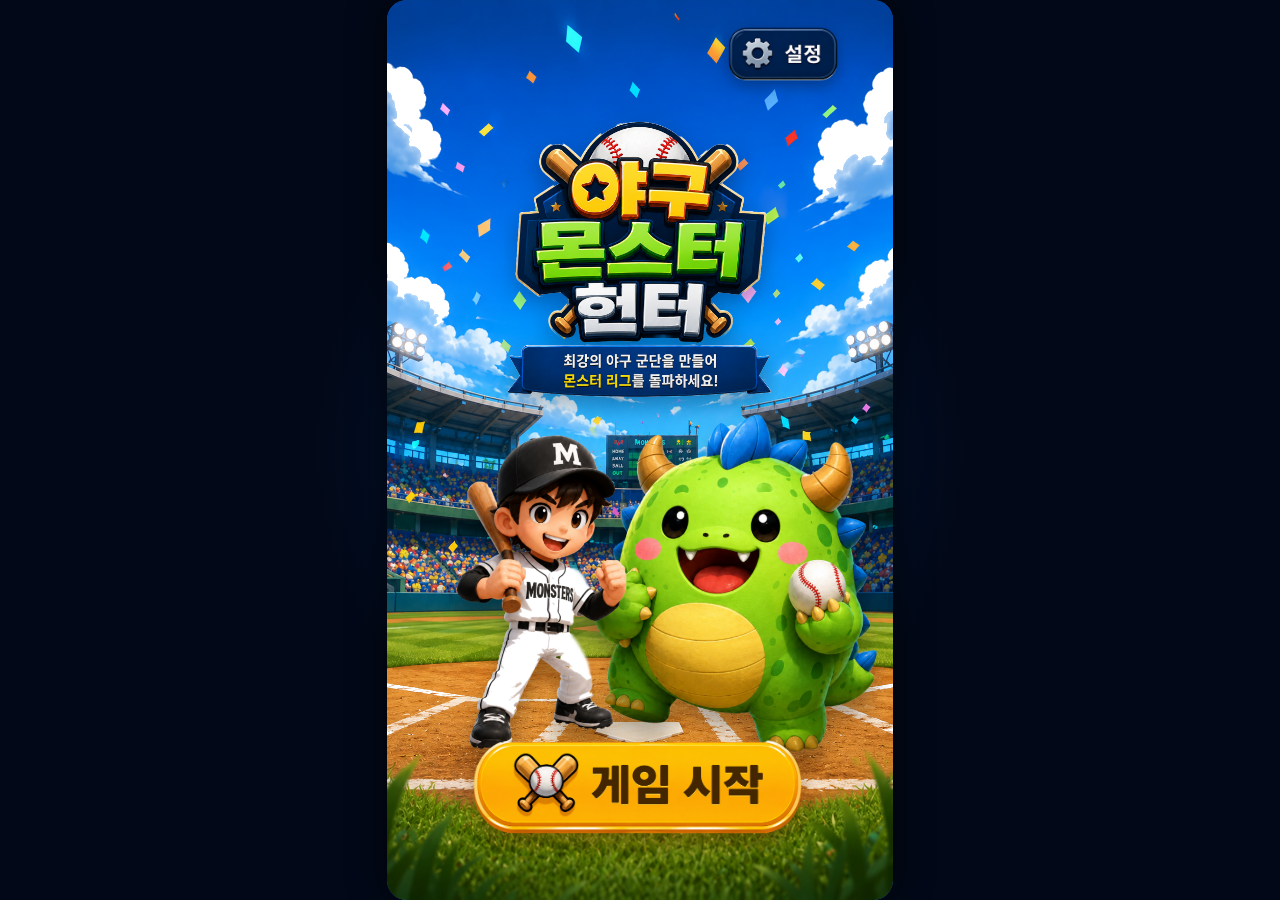
<file: index.html>
<!DOCTYPE html>
<html lang="ko">
<head>
  <meta charset="UTF-8" />
  <meta name="viewport" content="width=device-width, initial-scale=1.0, maximum-scale=1.0, user-scalable=no" />
  <meta name="theme-color" content="#03132b" />
  <meta name="color-scheme" content="only light" />
  <meta name="supported-color-schemes" content="light" />
  <link rel="manifest" href="manifest.json" />
  <link rel="apple-touch-icon" href="icons/icon-192.png" />
  <title>야구 몬스터 헌터</title>
  <link rel="stylesheet" href="style.css" />
</head>
<body>
  <main class="game-shell" aria-label="야구 몬스터 헌터">
    <section id="startScreen" class="start-screen" aria-label="야구 몬스터 헌터 시작 화면">
      <img class="background-image" src="assets/bg-start.png" alt="야구장 배경" draggable="false" />

      <div class="top-ui">
        <button id="settingsButton" class="image-button settings-button" type="button" aria-label="설정 열기">
          <img src="assets/btn-settings.png" alt="설정" draggable="false" />
        </button>
      </div>

      <div class="logo-area">
        <img class="main-logo" src="assets/logo-main.png" alt="야구 몬스터 헌터" draggable="false" />
      </div>

      <div class="character-area" aria-hidden="true">
        <img class="monster-image" src="assets/char-monster.png" alt="" draggable="false" />
        <img class="player-image" src="assets/char-player.png" alt="" draggable="false" />
      </div>

      <div class="bottom-ui">
        <button id="startButton" class="image-button start-button" type="button" aria-label="게임 시작">
          <img src="assets/btn-start.png" alt="게임 시작" draggable="false" />
        </button>
      </div>

      <div id="quickSettingsModal" class="quick-settings-modal is-hidden" role="dialog" aria-modal="true" aria-labelledby="quickSettingsTitle">
        <div class="quick-settings-card">
          <button id="closeQuickSettingsButton" class="modal-close-button" type="button" aria-label="간이 설정 닫기">×</button>
          <p>QUICK SETTINGS</p>
          <h2 id="quickSettingsTitle">소리 설정</h2>
          <div class="quick-volume-row">
            <span class="quick-volume-label">메인 음악</span>
            <input id="quickVolumeSlider" class="volume-slider" type="range" min="0" max="100" value="20" aria-label="메인 배경 음악 음량" />
            <strong id="quickVolumeValue">20%</strong>
          </div>
          <button id="quickMuteToggleButton" class="settings-option-button" type="button">
            <span id="quickMuteIcon" aria-hidden="true">🔊</span>
            <strong id="quickMuteLabel">음소거</strong>
          </button>
        </div>
      </div>
    </section>

    <section id="representativeScreen" class="representative-screen is-hidden" aria-label="대표 타자 설정 화면">
      <header class="representative-status" aria-label="현재 게임 상태">
        <div class="status-slot status-slot--gold">
          <img class="status-icon" src="assets/icon-gold.png" alt="" draggable="false" />
          <div class="status-text">
            <span>Gold</span>
            <strong id="statusGold">0G</strong>
          </div>
        </div>

        <div class="status-slot status-slot--stage">
          <img class="status-icon" src="assets/icon-stage.png" alt="" draggable="false" />
          <div class="status-text">
            <span>Stage</span>
            <strong id="statusStage">Stage 1</strong>
          </div>
        </div>

        <div class="status-slot status-slot--mode">
          <img class="status-icon" src="assets/icon-mode.png" alt="" draggable="false" />
          <div class="status-text">
            <span>Mode</span>
            <strong id="statusMode">공격</strong>
          </div>
        </div>
      </header>

      <div class="representative-scroll-area">
        <section class="representative-title-card" aria-labelledby="representativeTitle">
          <img class="representative-title-icon" src="assets/icon-representative.png" alt="" draggable="false" />
          <div>
            <p>튜토리얼</p>
            <h1 id="representativeTitle">대표 타자 설정</h1>
          </div>
        </section>

        <div class="tutorial-bubble" role="note">
          <span class="tutorial-line" id="tutorialLine1">야구 몬스터 헌터에 온 걸 환영해요!</span>
          <span class="tutorial-line" id="tutorialLine2">몬스터를 잡기 위한 첫 대표 타자를 설정해보세요.</span>
        </div>

        <section class="position-select-area" aria-labelledby="positionTitle">
          <div class="representative-section-title">
            <h2 id="positionTitle">포지션 선택</h2>
          </div>

          <div class="position-grid" role="radiogroup" aria-label="대표 타자 포지션 선택">
            <button class="position-button is-selected" type="button" role="radio" aria-checked="true" data-position="catcher">포수</button>
            <button class="position-button" type="button" role="radio" aria-checked="false" data-position="first">1루수</button>
            <button class="position-button" type="button" role="radio" aria-checked="false" data-position="second">2루수</button>
            <button class="position-button" type="button" role="radio" aria-checked="false" data-position="third">3루수</button>
            <button class="position-button" type="button" role="radio" aria-checked="false" data-position="shortstop">유격수</button>
            <button class="position-button" type="button" role="radio" aria-checked="false" data-position="left">좌익수</button>
            <button class="position-button" type="button" role="radio" aria-checked="false" data-position="center">중견수</button>
            <button class="position-button" type="button" role="radio" aria-checked="false" data-position="right">우익수</button>
          </div>
        </section>

        <section class="batter-profile-card" aria-label="대표 투수 기본 정보">
          <img class="batter-profile-bg" src="assets/profile-card-bg.png" alt="" draggable="false" />
          <img class="batter-profile-image" src="assets/profile-pitcher.png" alt="대표 투수 프로필" draggable="false" />

          <div class="batter-info-panel">
            <p class="batter-info-label" id="playerRoleLabel">대표 타자</p>
            <h2 id="profileName">이름 입력</h2>
            <div class="batter-stat">
              <span>레벨</span>
              <strong id="playerLevel">Lv. 1</strong>
            </div>
            <div class="batter-stat">
              <span id="playerStatLabel">공격력</span>
              <strong id="playerStatValue">10</strong>
            </div>
          </div>
        </section>

        <section class="name-setup-area" aria-label="대표 타자 이름 설정">
          <div class="name-table-panel">
            <div class="name-table-header" aria-hidden="true">
              <span>타입</span>
              <span>이름</span>
            </div>

            <div class="name-table-value" aria-live="polite">
              <strong id="summaryPosition">포수</strong>
              <strong id="summaryName">이름 입력</strong>
            </div>

            <input id="playerNameInput" class="player-name-input" type="text" maxlength="8" autocomplete="off" placeholder="이름을 입력하세요" aria-label="대표 타자 이름 입력" />
          </div>

          <button id="nameSetupButton" class="name-setup-button" type="button" aria-label="대표 타자 설정 완료">
            설정
          </button>
        </section>
      </div>

      <nav class="bottom-navigation" aria-label="하단 메뉴">
        <button class="bottom-nav-button" type="button" data-target="game" aria-label="경기 화면으로 이동">
          <img src="assets/nav-game-off.png" alt="경기" draggable="false" />
        </button>
        <button class="bottom-nav-button is-current" type="button" data-target="players" aria-current="page" aria-label="선수 화면">
          <img src="assets/nav-player-on.png" alt="선수" draggable="false" />
        </button>
        <button class="bottom-nav-button is-locked" type="button" data-target="shop" aria-disabled="true" aria-label="상점, 튜토리얼 완료 후 해금">
          <img src="assets/nav-shop-off.png" alt="상점" draggable="false" />
        </button>
        <button class="bottom-nav-button is-locked" type="button" data-target="dungeon" aria-disabled="true" aria-label="던전, 잠김">
          <img src="assets/nav-dungeon-off.png" alt="던전" draggable="false" />
        </button>
        <button class="bottom-nav-button" type="button" data-target="settings" aria-label="설정 화면으로 이동">
          <img src="assets/nav-settings-off.png" alt="설정" draggable="false" />
        </button>
      </nav>
    </section>

    <section id="playersScreen" class="players-screen is-hidden" aria-label="선수 관리 화면">
      <header class="representative-status players-status" aria-label="현재 게임 상태">
        <div class="status-slot status-slot--gold">
          <img class="status-icon" src="assets/icon-gold.png" alt="" draggable="false" />
          <div class="status-text">
            <span>Gold</span>
            <strong id="playersStatusGold">0G</strong>
          </div>
        </div>

        <div class="status-slot status-slot--stage">
          <img class="status-icon" src="assets/icon-stage.png" alt="" draggable="false" />
          <div class="status-text">
            <span>Stage</span>
            <strong id="playersStatusStage">Stage 1</strong>
          </div>
        </div>

        <div class="status-slot status-slot--mode">
          <img class="status-icon" src="assets/icon-mode.png" alt="" draggable="false" />
          <div class="status-text">
            <span>Mode</span>
            <strong id="playersStatusMode">공격</strong>
          </div>
        </div>
      </header>

      <div class="players-scroll-area">
        <div id="playersTutorialBubble" class="guided-tutorial-bubble players-guided-bubble is-hidden" role="note">
          <strong id="playersTutorialBubbleTitle">튜토리얼</strong>
          <span id="playersTutorialBubbleText"></span>
        </div>

        <div class="players-section-tabs" role="tablist" aria-label="선수 메뉴">
          <button id="playerManagementTab" class="players-section-tab is-active" type="button" role="tab" aria-selected="true" aria-controls="playerManagementPanel" data-player-section="management">
            선수 관리
          </button>
          <button id="synergyTab" class="players-section-tab" type="button" role="tab" aria-selected="false" aria-controls="synergyPanel" data-player-section="synergy">
            시너지
          </button>
        </div>

        <section id="playerManagementPanel" class="players-section-panel" role="tabpanel" aria-labelledby="playerManagementTab">
          <div id="playerManagementList" class="player-management-list" aria-live="polite"></div>
        </section>

        <section id="synergyPanel" class="players-section-panel is-hidden" role="tabpanel" aria-labelledby="synergyTab">
          <section class="synergy-guide-card" aria-labelledby="synergyGuideTitle">
            <div class="synergy-guide-heading">
              <span aria-hidden="true">◆</span>
              <div>
                <p>TEAM SYNERGY GUIDE</p>
                <h2 id="synergyGuideTitle">시너지 발동 조건</h2>
              </div>
            </div>
            <ul>
              <li>팀에 포함된 <strong>모든 포지션</strong>을 영입해야 효과가 적용됩니다.</li>
              <li>팀 내 <strong>가장 레벨이 낮은 선수</strong>가 기준 선수가 됩니다.</li>
              <li>모든 선수가 모이면 <strong>1단계</strong>로 활성화되며, 기준 선수 레벨이 <strong>10이 될 때마다</strong> 1단계씩 상승합니다.</li>
            </ul>
            <div class="synergy-effect-legend">
              <span><b>배터리팀</b> 골드 획득량</span>
              <span><b>내야팀</b> Catch 아웃 확률</span>
              <span><b>외야팀</b> 치명타 확률</span>
            </div>
          </section>

          <div id="synergyTeamList" class="synergy-team-list" aria-live="polite">
          </div>
        </section>
      </div>

      <nav class="bottom-navigation players-bottom-navigation" aria-label="하단 메뉴">
        <button class="bottom-nav-button" type="button" data-target="game" aria-label="경기 화면으로 이동">
          <img src="assets/nav-game-off.png" alt="경기" draggable="false" />
        </button>
        <button class="bottom-nav-button is-current" type="button" data-target="players" aria-current="page" aria-label="선수 화면">
          <img src="assets/nav-player-on.png" alt="선수" draggable="false" />
        </button>
        <button class="bottom-nav-button is-locked" type="button" data-target="shop" aria-disabled="true" aria-label="상점, 튜토리얼 완료 후 해금">
          <img src="assets/nav-shop-off.png" alt="상점" draggable="false" />
        </button>
        <button class="bottom-nav-button is-locked" type="button" data-target="dungeon" aria-disabled="true" aria-label="던전, 잠김">
          <img src="assets/nav-dungeon-off.png" alt="던전" draggable="false" />
        </button>
        <button class="bottom-nav-button" type="button" data-target="settings" aria-label="설정 화면으로 이동">
          <img src="assets/nav-settings-off.png" alt="설정" draggable="false" />
        </button>
      </nav>

      <div id="recruitConfirmModal" class="recruit-modal is-hidden" role="dialog" aria-modal="true" aria-labelledby="recruitConfirmTitle">
        <div class="recruit-confirm-card">
          <p class="recruit-modal-kicker">PLAYER RECRUIT</p>
          <h2 id="recruitConfirmTitle">선수 영입</h2>
          <p><strong id="recruitConfirmPosition">포수</strong> 영입을 진행하시겠습니까?</p>
          <p class="recruit-cost-guide">영입 비용 <strong>100G</strong></p>
          <div class="recruit-confirm-actions">
            <button id="recruitConfirmYesButton" class="recruit-confirm-button is-yes" type="button">예</button>
            <button id="recruitConfirmNoButton" class="recruit-confirm-button is-no" type="button">아니오</button>
          </div>
        </div>
      </div>

      <div id="recruitSetupModal" class="recruit-modal recruit-setup-modal is-hidden" role="dialog" aria-modal="true" aria-labelledby="recruitSetupTitle">
        <div class="recruit-setup-card">
          <div class="recruit-setup-heading">
            <div>
              <p>신규 선수 영입</p>
              <h2 id="recruitSetupTitle">선수 이름 설정</h2>
            </div>
            <span id="recruitFixedPosition">포수</span>
          </div>

          <div class="recruit-profile-card">
            <div class="recruit-profile-image-area">
              <img id="recruitProfileImage" src="assets/player-catcher.png" alt="영입 선수 프로필" draggable="false" />
            </div>
            <div class="recruit-profile-info">
              <p id="recruitProfilePosition">포수</p>
              <h3 id="recruitProfileName">이름 입력</h3>
              <div><span>레벨</span><strong>Lv. 1</strong></div>
              <div><span>공격력</span><strong>10</strong></div>
            </div>
          </div>

          <div class="recruit-name-setup">
            <label for="recruitPlayerNameInput">선수 이름</label>
            <input id="recruitPlayerNameInput" type="text" maxlength="8" autocomplete="off" placeholder="이름을 입력하세요" />
            <button id="recruitPlayerSetupButton" type="button">설정 <span>100G</span></button>
          </div>
        </div>
      </div>

      <div id="playerActionModal" class="recruit-modal is-hidden" role="dialog" aria-modal="true" aria-labelledby="playerActionTitle">
        <div class="player-action-card">
          <button id="closePlayerActionButton" class="modal-close-button" type="button" aria-label="닫기">×</button>
          <div class="player-action-summary">
            <img id="playerActionImage" src="assets/player-representative.png" alt="" draggable="false" />
            <div>
              <p id="playerActionPosition">포수</p>
              <h2 id="playerActionTitle">선수 이름</h2>
              <span id="playerActionRepresentativeBadge" class="representative-badge">대표 타자</span>
            </div>
          </div>
          <div class="player-action-buttons">
            <button id="openRenamePlayerButton" class="player-action-button" type="button">
              <span class="player-action-icon" aria-hidden="true">✎</span>
              <strong>이름 변경</strong>
              <small>선수 이름을 새로 설정합니다.</small>
            </button>
            <button id="openRepresentativeConfirmButton" class="player-action-button is-representative" type="button">
              <span class="player-action-icon" aria-hidden="true">★</span>
              <strong>대표 타자로 지정하기</strong>
              <small>공격 모드에 사용할 타자를 변경합니다.</small>
            </button>
          </div>
        </div>
      </div>

      <div id="renamePlayerModal" class="recruit-modal is-hidden" role="dialog" aria-modal="true" aria-labelledby="renamePlayerTitle">
        <div class="recruit-confirm-card">
          <p class="recruit-modal-kicker">PLAYER NAME</p>
          <h2 id="renamePlayerTitle">이름 변경</h2>
          <input id="renamePlayerInput" class="modal-name-input" type="text" maxlength="8" autocomplete="off" placeholder="이름을 입력하세요" />
          <div class="recruit-confirm-actions">
            <button id="confirmRenamePlayerButton" class="recruit-confirm-button is-yes" type="button">변경</button>
            <button id="cancelRenamePlayerButton" class="recruit-confirm-button is-no" type="button">아니오</button>
          </div>
        </div>
      </div>

      <div id="representativeConfirmModal" class="recruit-modal is-hidden" role="dialog" aria-modal="true" aria-labelledby="representativeConfirmTitle">
        <div class="recruit-confirm-card">
          <p class="recruit-modal-kicker">CHANGE BATTER</p>
          <h2 id="representativeConfirmTitle">대표 타자 변경</h2>
          <p><strong id="representativeCandidateName">선수</strong> 선수를 대표 타자로 지정할까요?</p>
          <p>앞으로 공격 모드에 이 선수와 해당 선수의 공격력이 적용됩니다.</p>
          <p class="recruit-cost-guide">변경 비용 <strong>1,000G</strong></p>
          <div class="recruit-confirm-actions">
            <button id="confirmRepresentativeButton" class="recruit-confirm-button is-yes" type="button">예</button>
            <button id="cancelRepresentativeButton" class="recruit-confirm-button is-no" type="button">아니오</button>
          </div>
        </div>
      </div>

      <div id="tutorialCompleteModal" class="recruit-modal is-hidden" role="dialog" aria-modal="true" aria-labelledby="tutorialCompleteTitle">
        <div class="tutorial-complete-card">
          <p class="recruit-modal-kicker">TUTORIAL COMPLETE</p>
          <h2 id="tutorialCompleteTitle">기본 튜토리얼 완료!</h2>
          <p>이제 게임의 기본적인 진행 방법을 모두 익혔습니다.</p>
          <strong>나만의 선수들을 육성해서<br />더 높은 스테이지에 도전해 보세요!</strong>
          <span class="tutorial-complete-reward">완료 보상 <b>500G</b></span>
          <button id="tutorialCompleteConfirmButton" class="stage-clear-button" type="button">확인</button>
        </div>
      </div>
    </section>

    <section id="settingsScreen" class="settings-screen is-hidden" aria-label="설정 화면">
      <header class="representative-status settings-status" aria-label="현재 게임 상태">
        <div class="status-slot status-slot--gold">
          <img class="status-icon" src="assets/icon-gold.png" alt="" draggable="false" />
          <div class="status-text"><span>Gold</span><strong id="settingsStatusGold">0G</strong></div>
        </div>
        <div class="status-slot status-slot--stage">
          <img class="status-icon" src="assets/icon-stage.png" alt="" draggable="false" />
          <div class="status-text"><span>Stage</span><strong id="settingsStatusStage">Stage 1</strong></div>
        </div>
        <div class="status-slot status-slot--mode">
          <img class="status-icon" src="assets/icon-mode.png" alt="" draggable="false" />
          <div class="status-text"><span>Mode</span><strong id="settingsStatusMode">공격</strong></div>
        </div>
      </header>

      <div class="settings-scroll-area">
        <section class="settings-title">
          <p>GAME OPTIONS</p>
          <h1>설정</h1>
        </section>

        <section class="settings-card">
          <div class="settings-card-heading">
            <div><p>SOUND</p><h2>음량 조절</h2></div>
          </div>
          <div class="track-volume-control">
            <div><label for="mainVolumeSlider">메인 배경 음악</label><strong id="mainVolumeValue">20%</strong></div>
            <input id="mainVolumeSlider" class="volume-slider" type="range" min="0" max="100" value="20" aria-label="메인 배경 음악 음량" />
          </div>
          <div class="track-volume-control">
            <div><label for="attackVolumeSlider">공격 모드 음악</label><strong id="attackVolumeValue">20%</strong></div>
            <input id="attackVolumeSlider" class="volume-slider" type="range" min="0" max="100" value="20" aria-label="공격 모드 배경 음악 음량" />
          </div>
          <div class="track-volume-control">
            <div><label for="defenseVolumeSlider">수비 모드 음악</label><strong id="defenseVolumeValue">20%</strong></div>
            <input id="defenseVolumeSlider" class="volume-slider" type="range" min="0" max="100" value="20" aria-label="수비 모드 배경 음악 음량" />
          </div>
          <div class="track-volume-control is-sfx">
            <div><label for="sfxVolumeSlider">효과음</label><strong id="sfxVolumeValue">70%</strong></div>
            <input id="sfxVolumeSlider" class="volume-slider" type="range" min="0" max="100" value="70" aria-label="전체 효과음 음량" />
          </div>
          <button id="muteToggleButton" class="settings-option-button" type="button">
            <span id="muteIcon" aria-hidden="true">🔊</span>
            <strong id="muteLabel">음소거</strong>
          </button>
        </section>

        <section class="settings-card">
          <div class="settings-card-heading">
            <div><p>DATA</p><h2>게임 데이터</h2></div>
          </div>
          <button id="resetGameButton" class="settings-wide-button is-reset" type="button">
            <span aria-hidden="true">↻</span>
            <div><strong>처음부터 다시 시작하기</strong><small>모든 진행 상황을 초기화합니다.</small></div>
          </button>
        </section>
      </div>

      <nav class="bottom-navigation settings-bottom-navigation" aria-label="하단 메뉴">
        <button class="bottom-nav-button" type="button" data-target="game" aria-label="경기 화면으로 이동"><img src="assets/nav-game-off.png" alt="경기" draggable="false" /></button>
        <button class="bottom-nav-button" type="button" data-target="players" aria-label="선수 화면으로 이동"><img src="assets/nav-player-off.png" alt="선수" draggable="false" /></button>
        <button class="bottom-nav-button is-locked" type="button" data-target="shop" aria-disabled="true" aria-label="상점, 튜토리얼 완료 후 해금"><img src="assets/nav-shop-off.png" alt="상점" draggable="false" /></button>
        <button class="bottom-nav-button is-locked" type="button" data-target="dungeon" aria-disabled="true" aria-label="던전, 잠김"><img src="assets/nav-dungeon-off.png" alt="던전" draggable="false" /></button>
        <button class="bottom-nav-button is-current" type="button" data-target="settings" aria-current="page" aria-label="설정 화면"><img src="assets/nav-settings-on.png" alt="설정" draggable="false" /></button>
      </nav>

      <div id="resetConfirmModal" class="recruit-modal is-hidden" role="dialog" aria-modal="true" aria-labelledby="resetConfirmTitle">
        <div class="recruit-confirm-card">
          <p class="recruit-modal-kicker">RESET GAME</p>
          <h2 id="resetConfirmTitle">처음부터 다시 시작</h2>
          <p class="reset-warning-line">게임의 모든 진행 과정과 선수 데이터가 초기화됩니다.</p>
          <p><strong>정말로 다시 시작할까요?</strong></p>
          <div class="recruit-confirm-actions">
            <button id="confirmResetButton" class="recruit-confirm-button is-yes" type="button">예</button>
            <button id="cancelResetButton" class="recruit-confirm-button is-no" type="button">아니오</button>
          </div>
        </div>
      </div>
    </section>

    <section id="attackScreen" class="attack-screen is-hidden" aria-label="공격 모드 튜토리얼 화면">
      <header class="representative-status attack-status" aria-label="현재 게임 상태">
        <div class="status-slot status-slot--gold">
          <img class="status-icon" src="assets/icon-gold.png" alt="" draggable="false" />
          <div class="status-text">
            <span>Gold</span>
            <strong id="attackStatusGold">0G</strong>
          </div>
        </div>

        <div class="status-slot status-slot--stage">
          <img class="status-icon" src="assets/icon-stage.png" alt="" draggable="false" />
          <div class="status-text">
            <span>Stage</span>
            <strong id="attackStatusStage">Stage 1</strong>
          </div>
        </div>

        <button class="status-slot status-slot--mode mode-switch-button" type="button" data-mode-switch aria-label="현재 모드">
          <img class="status-icon" src="assets/icon-mode.png" alt="" draggable="false" />
          <div class="status-text">
            <span>Mode</span>
            <strong id="attackStatusMode">공격</strong>
          </div>
        </button>
      </header>

      <div class="attack-play-area">
        <section class="monster-info-card" aria-label="몬스터 정보">
          <div class="monster-info-top">
            <div>
              <p id="battleInfoKicker" class="monster-kicker">튜토리얼 몬스터</p>
              <h1 id="monsterNameDisplay">A 몬스터 <span class="monster-level">Lv . 1</span></h1>
            </div>
            <div class="timer-box attack-only" aria-label="남은 시간">
              <span>남은 시간</span>
              <strong><span id="attackTimer">30</span>초</strong>
            </div>
          </div>

          <div class="hp-info-row attack-only">
            <span>HP</span>
            <strong id="monsterHpText">50 / 50</strong>
          </div>
          <div class="hp-bar attack-only" aria-hidden="true">
            <div id="monsterHpFill" class="hp-bar-fill"></div>
          </div>
          <p id="battleGuideText" class="monster-guide-text">제한 시간 내에 몬스터를 격파하세요! 시간이 0이 되면 몬스터가 도망갑니다.</p>
          <div id="defenseRuleLegend" class="defense-rule-legend is-hidden" aria-label="수비 모드 판정 안내">
            <button class="defense-rule-item is-hit" type="button" data-rule="hit" aria-describedby="defenseRuleTooltip">
              <i class="result-symbol" aria-hidden="true">✓</i>
              <span><strong>Hit</strong><small id="hitRewardGuide">골드 획득</small></span>
            </button>
            <button class="defense-rule-item is-miss" type="button" data-rule="miss" aria-describedby="defenseRuleTooltip">
              <i class="result-symbol" aria-hidden="true">×</i>
              <span><strong>Miss</strong><small>보상 없음</small></span>
            </button>
            <button class="defense-rule-item is-monster-hit" type="button" data-rule="monster-hit" aria-describedby="defenseRuleTooltip">
              <i class="result-symbol" aria-hidden="true">!</i>
              <span><strong>Monster Hit</strong><small>-1G</small></span>
            </button>
            <button class="defense-rule-item is-catch" type="button" data-rule="catch" aria-describedby="defenseRuleTooltip">
              <i class="result-symbol" aria-hidden="true">★</i>
              <span><strong>Catch</strong><small id="catchRewardGuide">추가 골드</small></span>
            </button>
          </div>
          <p id="defenseRuleTooltip" class="defense-rule-tooltip is-hidden" role="status"></p>
        </section>

        <section class="battle-stage" aria-label="전투 화면">
          <img class="battle-bg" src="assets/profile-card-bg.png" alt="" draggable="false" />
          <div class="battle-player-summary" aria-label="대표 타자 정보">
            <span id="battlePlayerPosition" class="battle-player-position">포수</span>
            <strong id="battlePlayerName" class="battle-player-name">이름 입력</strong>
          </div>
          <img id="battleBatter" class="battle-batter" src="assets/attack-frame-1.png" alt="대표 타자" draggable="false" />
          <img id="battleMonster" class="battle-monster" src="assets/monster-normal.png" alt="A 몬스터" draggable="false" />
          <div id="damagePopup" class="damage-popup" aria-live="polite"></div>
        </section>
      </div>

      <nav class="bottom-navigation attack-bottom-navigation" aria-label="하단 메뉴">
        <button class="bottom-nav-button is-current" type="button" data-target="game" aria-current="page" aria-label="경기 화면">
          <img src="assets/nav-game-on.png" alt="경기" draggable="false" />
        </button>
        <button class="bottom-nav-button" type="button" data-target="players" aria-label="선수 화면으로 이동">
          <img src="assets/nav-player-off.png" alt="선수" draggable="false" />
        </button>
        <button class="bottom-nav-button is-locked" type="button" data-target="shop" aria-disabled="true" aria-label="상점, 튜토리얼 완료 후 해금">
          <img src="assets/nav-shop-off.png" alt="상점" draggable="false" />
        </button>
        <button class="bottom-nav-button is-locked" type="button" data-target="dungeon" aria-disabled="true" aria-label="던전, 잠김">
          <img src="assets/nav-dungeon-off.png" alt="던전" draggable="false" />
        </button>
        <button class="bottom-nav-button" type="button" data-target="settings" aria-label="설정 화면으로 이동">
          <img src="assets/nav-settings-off.png" alt="설정" draggable="false" />
        </button>
      </nav>

      <div id="playerTabInputLock" class="tutorial-input-lock is-hidden" aria-hidden="true"></div>

      <div id="attackTutorialBubble" class="guided-tutorial-bubble is-hidden" role="note">
        <strong id="attackTutorialBubbleTitle">튜토리얼</strong>
        <span id="attackTutorialBubbleText"></span>
      </div>

      <div id="stageClearModal" class="stage-clear-modal is-hidden" role="dialog" aria-modal="true" aria-labelledby="stageClearTitle">
        <div class="stage-clear-card">
          <p class="stage-clear-kicker">CLEAR</p>
          <h2 id="stageClearTitle">1스테이지 클리어!</h2>
          <p><strong id="stageClearMonsterName">A 몬스터 Lv . 1</strong>을 처치했어요.<br />확인을 누르면 다음 스테이지로 넘어갑니다.</p>
          <p id="stageClearReward" class="stage-clear-reward is-hidden">클리어 보상 <strong>500G</strong></p>
          <button id="stageClearConfirmButton" class="stage-clear-button" type="button">확인</button>
        </div>
      </div>

      <div id="stageFailModal" class="stage-fail-modal is-hidden" role="dialog" aria-modal="true" aria-labelledby="stageFailTitle">
        <div class="stage-fail-card">
          <p class="stage-fail-kicker">FAILED</p>
          <h2 id="stageFailTitle">스테이지 클리어<br>실패!</h2>
          <p id="stageFailDescription">A 몬스터 Lv . 2를 제한 시간 내에 처치하지 못했어요.<br />수비 모드에서 골드를 벌어 선수를 강화해 보세요!</p>
          <button id="stageFailDefenseButton" class="stage-fail-button" type="button">수비모드로!</button>
        </div>
      </div>

      <div id="defenseSupportModal" class="defense-support-modal is-hidden" role="dialog" aria-modal="true" aria-labelledby="defenseSupportTitle">
        <div class="defense-support-card">
          <p class="defense-support-kicker">TUTORIAL SUPPORT</p>
          <h2 id="defenseSupportTitle">100G를 지원합니다!</h2>
          <p>지원 골드로 선수를 업그레이드해 보세요.<br />확인을 누른 뒤 하단의 <strong>선수</strong> 탭을 선택하세요.</p>
          <button id="defenseSupportConfirmButton" class="defense-support-button" type="button">확인</button>
        </div>
      </div>

      <div id="modeSwitchModal" class="recruit-modal is-hidden" role="dialog" aria-modal="true" aria-labelledby="modeSwitchTitle">
        <div class="recruit-confirm-card">
          <p class="recruit-modal-kicker">CHANGE MODE</p>
          <h2 id="modeSwitchTitle">공격 모드로 전환</h2>
          <p id="modeSwitchDescription">공격 모드로 전환할까요?</p>
          <div class="recruit-confirm-actions">
            <button id="confirmModeSwitchButton" class="recruit-confirm-button is-yes" type="button">예</button>
            <button id="cancelModeSwitchButton" class="recruit-confirm-button is-no" type="button">아니오</button>
          </div>
        </div>
      </div>

      <div id="synergyIntroModal" class="defense-support-modal is-hidden" role="dialog" aria-modal="true" aria-labelledby="synergyIntroTitle">
        <div class="defense-support-card">
          <p class="defense-support-kicker">SYNERGY TUTORIAL</p>
          <h2 id="synergyIntroTitle">시너지에 대해 알려드릴게요!</h2>
          <p>새로운 선수를 영입할 수 있도록 <strong>100G</strong>를 지원합니다.<br />확인을 누른 뒤 하단의 <strong>선수</strong> 탭을 선택하세요.</p>
          <button id="synergyIntroConfirmButton" class="defense-support-button" type="button">확인</button>
        </div>
      </div>

      <div id="betaCompleteModal" class="recruit-modal is-hidden" role="dialog" aria-modal="true" aria-labelledby="betaCompleteTitle">
        <div class="tutorial-complete-card">
          <p class="recruit-modal-kicker">BETA COMPLETE</p>
          <h2 id="betaCompleteTitle">모든 몬스터 처치 완료!</h2>
          <p>현재 베타 버전에서 도전할 수 있는 모든 몬스터를 처치했습니다.</p>
          <strong>다음 업데이트에서 새로운 스테이지와<br />더 강한 몬스터를 기대해 주세요!</strong>
          <button id="betaCompleteConfirmButton" class="stage-clear-button" type="button">확인</button>
        </div>
      </div>

    </section>

    <div id="goldCapModal" class="recruit-modal global-modal is-hidden" role="dialog" aria-modal="true" aria-labelledby="goldCapTitle">
      <div class="recruit-confirm-card">
        <p class="recruit-modal-kicker">GOLD MAX</p>
        <h2 id="goldCapTitle">골드 보유량 상한!</h2>
        <p>현재 골드 보유량 상한인 <strong>50,000G</strong>에 도달했습니다.</p>
        <p>더 이상 골드를 획득할 수 없습니다.</p>
        <button id="goldCapConfirmButton" class="stage-clear-button" type="button">확인</button>
      </div>
    </div>

    <div id="statusInfoTooltip" class="status-info-tooltip is-hidden" role="status" aria-live="polite"></div>
    <p id="toast" class="toast" role="status" aria-live="polite"></p>
  </main>

  <script src="script.js"></script>
  <script src="pwa-register.js"></script>
</body>
</html>
</file>
<file: style.css>
* {
  margin: 0;
  padding: 0;
  box-sizing: border-box;
}

:root {
  color-scheme: only light;
  --screen-width: min(100vw, calc(100vh * 9 / 16), 520px);
  --screen-height: min(100vh, calc(100vw * 16 / 9), 924px);
  --safe-top: env(safe-area-inset-top, 0px);
  --safe-bottom: env(safe-area-inset-bottom, 0px);
  --status-height: 66px;
  --nav-height: 92px;
  --gold-line: rgba(242, 190, 94, 0.9);
  --deep-blue: #04172d;
  --light-blue: #168eff;
  --green-panel: rgba(2, 48, 31, 0.96);
  --shadow-text: 0 2px 0 rgba(0, 0, 0, 0.62), 0 4px 8px rgba(0, 0, 0, 0.32);
}

html,
body {
  width: 100%;
  min-height: 100%;
  overflow: hidden;
  background: #03132b;
  font-family: system-ui, -apple-system, BlinkMacSystemFont, "Segoe UI", "Noto Sans KR", sans-serif;
  color: #fff;
}

button,
input {
  font: inherit;
  -webkit-tap-highlight-color: transparent;
}

button {
  cursor: pointer;
}

.game-shell {
  position: relative;
  width: 100vw;
  height: 100vh;
  display: flex;
  align-items: center;
  justify-content: center;
  background:
    radial-gradient(circle at center, rgba(0, 120, 255, 0.22), transparent 42%),
    #020817;
}

.is-hidden {
  display: none !important;
}

.image-button {
  display: block;
  border: 0;
  background: transparent;
  cursor: pointer;
  user-select: none;
  touch-action: manipulation;
  transform-origin: center;
  transition: transform 130ms ease, filter 130ms ease;
}

.image-button img {
  display: block;
  width: 100%;
  height: 100%;
  object-fit: contain;
  pointer-events: none;
  user-select: none;
}

.image-button:active,
.position-button:active,
.bottom-nav-button:active,
.name-setup-button:active {
  transform: scale(0.96);
  filter: brightness(0.96);
}

.image-button:focus-visible,
.position-button:focus-visible,
.bottom-nav-button:focus-visible,
.player-name-input:focus-visible,
.name-setup-button:focus-visible {
  outline: 4px solid rgba(255, 255, 255, 0.86);
  outline-offset: 3px;
  border-radius: 18px;
}

.toast {
  position: absolute;
  left: 50%;
  bottom: calc(112px + var(--safe-bottom));
  z-index: 50;
  max-width: calc(100% - 42px);
  padding: 12px 16px;
  border-radius: 999px;
  background: rgba(0, 21, 58, 0.88);
  color: #fff;
  font-size: 15px;
  font-weight: 800;
  letter-spacing: -0.03em;
  text-align: center;
  box-shadow: 0 8px 18px rgba(0, 0, 0, 0.28);
  opacity: 0;
  transform: translate(-50%, 14px);
  pointer-events: none;
  transition: opacity 180ms ease, transform 180ms ease;
  white-space: nowrap;
}

.toast.is-visible {
  opacity: 1;
  transform: translate(-50%, 0);
}

/* =========================
   시작 화면 - 기존 디자인 유지
========================= */
.start-screen {
  position: relative;
  width: var(--screen-width);
  height: var(--screen-height);
  aspect-ratio: 9 / 16;
  overflow: hidden;
  isolation: isolate;
  background: #0b66cc;
  box-shadow: 0 0 36px rgba(0, 0, 0, 0.6);
}

.background-image {
  position: absolute;
  inset: 0;
  z-index: 0;
  width: 100%;
  height: 100%;
  object-fit: cover;
  user-select: none;
  pointer-events: none;
}

.top-ui {
  position: absolute;
  top: calc(20px + var(--safe-top));
  left: 0;
  right: 0;
  z-index: 8;
  display: flex;
  align-items: center;
  justify-content: flex-end;
  padding: 0 clamp(1px, 0.8vw, 4px) 0 clamp(8px, 2.6vw, 15px);
}

.settings-button {
  width: clamp(168px, 39vw, 212px);
  aspect-ratio: 2048 / 682;
  filter: drop-shadow(0 6px 8px rgba(0, 0, 0, 0.3));
}

.logo-area {
  position: absolute;
  top: clamp(76px, 9.5vh, 88px);
  left: 50%;
  z-index: 4;
  width: min(59%, 286px);
  transform: translateX(-50%);
  animation: logoDrop 620ms cubic-bezier(0.2, 0.9, 0.28, 1.15) both;
}

.main-logo {
  display: block;
  width: 100%;
  height: auto;
  filter: drop-shadow(0 9px 11px rgba(0, 0, 0, 0.28));
  user-select: none;
  pointer-events: none;
}

.character-area {
  position: absolute;
  left: 0;
  right: 0;
  bottom: clamp(102px, 12.5vh, 122px);
  z-index: 3;
  height: min(47vh, 390px);
  pointer-events: none;
}

.player-image,
.monster-image {
  position: absolute;
  bottom: 0;
  display: block;
  height: auto;
  user-select: none;
  filter: drop-shadow(0 15px 10px rgba(0, 0, 0, 0.3));
}

.player-image {
  z-index: 2;
  width: min(216vw, 1120px);
  left: calc(50% - 612px);
  transform-origin: 54% 92%;
  animation: playerPop 560ms 180ms cubic-bezier(0.2, 0.9, 0.28, 1.15) both;
}

.monster-image {
  z-index: 1;
  width: min(232vw, 1210px);
  left: calc(50% - 462px);
  transform-origin: 48% 92%;
  animation: monsterPop 560ms 280ms cubic-bezier(0.2, 0.9, 0.28, 1.15) both, monsterIdle 2.7s 1s ease-in-out infinite;
}

.bottom-ui {
  position: absolute;
  left: 0;
  right: 0;
  bottom: calc(34px + var(--safe-bottom));
  z-index: 8;
  display: flex;
  justify-content: center;
  padding: 0 clamp(18px, 5vw, 30px);
}

.start-button {
  width: min(100%, 454px);
  aspect-ratio: 2048 / 682;
  filter: drop-shadow(0 9px 10px rgba(96, 48, 0, 0.45));
  animation: startPulse 1.7s ease-in-out infinite;
}

/* =========================
   대표 타자 설정 화면
========================= */
.representative-screen {
  position: relative;
  width: var(--screen-width);
  height: var(--screen-height);
  aspect-ratio: 9 / 16;
  overflow: hidden;
  isolation: isolate;
  background:
    radial-gradient(circle at 50% 8%, rgba(78, 180, 255, 0.42), transparent 30%),
    linear-gradient(180deg, #0c4ea3 0%, #062b62 36%, #041627 100%);
  box-shadow: 0 0 36px rgba(0, 0, 0, 0.6);
}

.representative-screen::before {
  content: "";
  position: absolute;
  inset: 0;
  z-index: 0;
  background:
    linear-gradient(180deg, rgba(255, 255, 255, 0.1), transparent 20%),
    radial-gradient(circle at 10% 84%, rgba(80, 190, 102, 0.22), transparent 34%),
    radial-gradient(circle at 86% 82%, rgba(80, 190, 102, 0.18), transparent 30%);
  pointer-events: none;
}

.representative-status,
.representative-scroll-area,
.bottom-navigation {
  position: relative;
  z-index: 2;
}

.representative-status {
  height: calc(var(--status-height) + var(--safe-top));
  display: grid;
  grid-template-columns: repeat(3, 1fr);
  gap: 6px;
  padding: calc(10px + var(--safe-top)) 10px 8px;
}

.status-slot {
  min-width: 0;
  display: flex;
  align-items: center;
  gap: 5px;
  padding: 5px 7px;
  border: 2px solid rgba(248, 192, 92, 0.86);
  border-radius: 15px;
  background: linear-gradient(180deg, rgba(9, 45, 91, 0.96), rgba(4, 22, 52, 0.96));
  box-shadow:
    inset 0 2px 5px rgba(255, 255, 255, 0.1),
    0 4px 8px rgba(0, 0, 0, 0.22);
}

.status-slot--gold,
.status-slot--stage {
  cursor: pointer;
  transition: filter 120ms ease, transform 120ms ease;
}

.status-slot--gold:active,
.status-slot--stage:active {
  transform: scale(0.97);
  filter: brightness(1.16);
}

.status-slot--gold:focus-visible,
.status-slot--stage:focus-visible {
  outline: 3px solid #8deaff;
  outline-offset: 2px;
}

.status-info-tooltip {
  position: absolute;
  z-index: 70;
  width: 210px;
  max-width: calc(100% - 20px);
  padding: 9px 10px;
  border: 1.5px solid rgba(255, 218, 101, 0.96);
  border-radius: 11px;
  background: linear-gradient(180deg, rgba(7, 70, 124, 0.98), rgba(2, 24, 53, 0.98));
  color: #fff;
  font-size: 11px;
  font-weight: 850;
  line-height: 1.35;
  text-align: center;
  box-shadow: 0 7px 15px rgba(0, 0, 0, 0.36);
  pointer-events: none;
}

.status-info-tooltip::before {
  content: "";
  position: absolute;
  left: var(--tooltip-arrow-left, 50%);
  top: -6px;
  width: 10px;
  height: 10px;
  border-top: 1.5px solid rgba(255, 218, 101, 0.96);
  border-left: 1.5px solid rgba(255, 218, 101, 0.96);
  background: #07467c;
  transform: translateX(-50%) rotate(45deg);
}

.mode-switch-button {
  font: inherit;
  text-align: left;
}

.mode-switch-button.is-tutorial-target {
  z-index: 35;
  cursor: pointer;
  animation: playerTabPulse 900ms ease-in-out infinite;
  filter: brightness(1.18) drop-shadow(0 0 12px rgba(255, 220, 79, 0.9));
}

.status-icon {
  flex: 0 0 auto;
  width: 30px;
  height: 30px;
  object-fit: contain;
  filter: drop-shadow(0 2px 3px rgba(0, 0, 0, 0.35));
}

.status-text {
  min-width: 0;
}

.status-text span {
  display: block;
  color: #cfe8ff;
  font-size: 10px;
  font-weight: 850;
  line-height: 1;
  letter-spacing: -0.04em;
}

.status-text strong {
  display: block;
  margin-top: 4px;
  color: #fff;
  font-size: 13px;
  font-weight: 950;
  line-height: 1;
  letter-spacing: -0.055em;
  text-shadow: var(--shadow-text);
  white-space: nowrap;
}

.representative-scroll-area {
  height: calc(var(--screen-height) - var(--status-height) - var(--safe-top) - var(--nav-height) - var(--safe-bottom));
  overflow-y: auto;
  overscroll-behavior: contain;
  scrollbar-width: none;
  padding: 9px 14px 18px;
}

.representative-scroll-area::-webkit-scrollbar {
  display: none;
}

.representative-title-card {
  display: flex;
  align-items: center;
  gap: 9px;
  min-height: 76px;
  padding: 8px 12px;
  border: 2px solid rgba(250, 201, 113, 0.9);
  border-radius: 22px;
  background: linear-gradient(180deg, rgba(4, 62, 39, 0.97), rgba(1, 41, 27, 0.97));
  box-shadow:
    inset 0 2px 6px rgba(255, 255, 255, 0.12),
    0 8px 15px rgba(0, 0, 0, 0.2);
}

.representative-title-icon {
  width: 58px;
  height: 58px;
  object-fit: contain;
  filter: drop-shadow(0 4px 5px rgba(0, 0, 0, 0.32));
}

.representative-title-card p {
  color: #ffdc65;
  font-size: 13px;
  font-weight: 950;
  line-height: 1;
  letter-spacing: -0.03em;
}

.representative-title-card h1 {
  margin-top: 6px;
  color: #fff;
  font-size: clamp(25px, 7vw, 34px);
  font-weight: 1000;
  line-height: 1;
  letter-spacing: -0.08em;
  text-shadow: var(--shadow-text);
}

.tutorial-bubble {
  position: relative;
  margin-top: 10px;
  padding: 11px 13px;
  border: 2px solid rgba(255, 220, 101, 0.78);
  border-radius: 18px;
  background: rgba(2, 24, 54, 0.86);
  color: #fff;
  font-size: 14px;
  font-weight: 850;
  line-height: 1.45;
  letter-spacing: -0.04em;
  text-shadow: 0 2px 5px rgba(0, 0, 0, 0.36);
  box-shadow: inset 0 2px 6px rgba(255, 255, 255, 0.08), 0 6px 12px rgba(0, 0, 0, 0.2);
}


.tutorial-line {
  display: block;
}

.tutorial-bubble::before {
  content: "";
  position: absolute;
  top: -8px;
  left: 42px;
  width: 14px;
  height: 14px;
  border-left: 2px solid rgba(255, 220, 101, 0.78);
  border-top: 2px solid rgba(255, 220, 101, 0.78);
  background: rgba(2, 24, 54, 0.98);
  transform: rotate(45deg);
}

.position-select-area {
  margin-top: 11px;
}

.representative-section-title {
  display: flex;
  align-items: center;
  justify-content: space-between;
  margin-bottom: 8px;
  padding: 0 2px;
}

.representative-section-title h2 {
  color: #ffdc65;
  font-size: 18px;
  font-weight: 1000;
  letter-spacing: -0.06em;
  text-shadow: var(--shadow-text);
}

.position-grid {
  display: grid;
  grid-template-columns: repeat(4, 1fr);
  gap: 7px;
}

.position-button {
  min-height: 42px;
  border: 2px solid var(--gold-line);
  border-radius: 14px;
  background: linear-gradient(180deg, #063460 0%, #04172d 100%);
  color: #e7f3ff;
  font-size: 15px;
  font-weight: 950;
  letter-spacing: -0.055em;
  text-shadow: var(--shadow-text);
  box-shadow:
    inset 0 2px 5px rgba(255, 255, 255, 0.09),
    0 4px 9px rgba(0, 0, 0, 0.2);
  transition: transform 130ms ease, filter 130ms ease, background 130ms ease, box-shadow 130ms ease;
}

.position-button.is-selected {
  border-color: #85eeff;
  background: linear-gradient(180deg, #18aeff 0%, #0962ee 100%);
  color: #fff;
  box-shadow:
    inset 0 3px 6px rgba(255, 255, 255, 0.25),
    0 0 16px rgba(20, 197, 255, 0.55),
    0 6px 12px rgba(0, 0, 0, 0.24);
}

.batter-profile-card {
  position: relative;
  margin-top: 12px;
  height: clamp(250px, 34vh, 312px);
  overflow: hidden;
  border: 2px solid rgba(250, 201, 113, 0.82);
  border-radius: 24px;
  background: #07315c;
  box-shadow: 0 10px 18px rgba(0, 0, 0, 0.25);
}

.batter-profile-bg {
  position: absolute;
  inset: 0;
  z-index: 0;
  width: 100%;
  height: 100%;
  object-fit: cover;
  object-position: center;
  user-select: none;
  pointer-events: none;
}

.batter-profile-card::after {
  content: "";
  position: absolute;
  inset: 0;
  z-index: 1;
  background:
    linear-gradient(90deg, rgba(0, 10, 25, 0.03) 0%, rgba(0, 12, 28, 0.12) 39%, rgba(0, 12, 28, 0.82) 100%),
    linear-gradient(180deg, transparent 0%, rgba(0, 0, 0, 0.16) 100%);
  pointer-events: none;
}

.batter-profile-image {
  position: absolute;
  z-index: 2;
  left: -124px;
  bottom: -164px;
  height: calc(100% + 198px);
  width: auto;
  object-fit: contain;
  filter: drop-shadow(0 10px 8px rgba(0, 0, 0, 0.42));
  user-select: none;
  pointer-events: none;
}

/* When representing pitcher (defense) use smaller profile artwork */
.batter-profile-card.is-pitcher {
  height: clamp(200px, 28vh, 260px);
}

.batter-profile-card.is-pitcher .batter-profile-image {
  left: -47px;
  bottom: -72px;
  height: calc(100% + 96px);
}

.batter-profile-card.is-pitcher .batter-info-panel {
  width: min(54%, 200px);
  top: 18px;
}

.batter-info-panel {
  position: absolute;
  z-index: 3;
  top: 24px;
  right: 14px;
  width: min(48%, 218px);
}

.batter-info-label {
  color: #ffdf68;
  font-size: 13px;
  font-weight: 950;
  letter-spacing: -0.04em;
  text-shadow: var(--shadow-text);
}

.batter-info-panel h2 {
  min-height: 42px;
  margin-top: 5px;
  color: #fff;
  font-size: clamp(23px, 6vw, 30px);
  font-weight: 1000;
  line-height: 1.05;
  letter-spacing: -0.08em;
  word-break: keep-all;
  text-shadow: var(--shadow-text);
}

.batter-stat {
  display: flex;
  align-items: center;
  justify-content: space-between;
  min-height: 39px;
  margin-top: 9px;
  padding: 0 12px;
  border: 1px solid rgba(250, 201, 113, 0.75);
  border-radius: 13px;
  background: rgba(2, 20, 43, 0.78);
  box-shadow: inset 0 2px 5px rgba(255, 255, 255, 0.07);
}

.batter-stat span {
  color: #d9edff;
  font-size: 14px;
  font-weight: 850;
  letter-spacing: -0.04em;
}

.batter-stat strong {
  color: #ffdc65;
  font-size: 17px;
  font-weight: 1000;
  letter-spacing: -0.04em;
  text-shadow: var(--shadow-text);
}

.name-setup-area {
  display: grid;
  grid-template-columns: minmax(0, 1fr) 88px;
  align-items: stretch;
  gap: 9px;
  margin-top: 12px;
  margin-bottom: 10px;
}

.name-table-panel {
  min-height: 144px;
  padding: 13px 13px 12px;
  border: 2px solid rgba(230, 185, 88, 0.82);
  border-radius: 22px;
  background:
    radial-gradient(circle at 18% 0%, rgba(255, 255, 255, 0.14), transparent 34%),
    linear-gradient(180deg, rgba(9, 78, 42, 0.96), rgba(2, 44, 28, 0.97));
  box-shadow:
    inset 0 2px 8px rgba(255, 255, 255, 0.09),
    0 8px 15px rgba(0, 0, 0, 0.22);
}

.name-table-header,
.name-table-value {
  display: grid;
  grid-template-columns: 34% 1fr;
  column-gap: 9px;
  align-items: center;
}

.name-table-header {
  height: 28px;
}

.name-table-header span {
  display: flex;
  align-items: center;
  justify-content: center;
  height: 28px;
  border: 1px solid rgba(255, 221, 102, 0.72);
  border-radius: 10px;
  background: rgba(0, 30, 23, 0.55);
  color: #ffdc65;
  font-size: 13px;
  font-weight: 1000;
  letter-spacing: -0.05em;
  text-shadow: var(--shadow-text);
}

.name-table-value {
  min-height: 42px;
  margin-top: 7px;
}

.name-table-value strong {
  min-width: 0;
  height: 42px;
  display: flex;
  align-items: center;
  justify-content: center;
  overflow: hidden;
  border: 1px solid rgba(255, 255, 255, 0.14);
  border-radius: 12px;
  background: rgba(0, 24, 19, 0.75);
  color: #fff;
  font-size: 15px;
  font-weight: 1000;
  letter-spacing: -0.055em;
  text-overflow: ellipsis;
  white-space: nowrap;
  text-shadow: var(--shadow-text);
}

/* Combined single-line summary: position emphasized, smaller overall */
#summaryCombined .position-label {
  color: #ffdc65;
  font-weight: 1000;
  margin-right: 8px;
  font-size: 16px;
  letter-spacing: -0.04em;
}

#summaryCombined .name-label {
  color: #fff;
  font-weight: 900;
  font-size: 14px;
  letter-spacing: -0.05em;
}

.player-name-input {
  width: 100%;
  height: 43px;
  margin-top: 10px;
  padding: 0 13px;
  border: 1px solid rgba(219, 175, 73, 0.88);
  border-radius: 13px;
  background: rgba(0, 26, 22, 0.82);
  color: #fff;
  font-size: 16px;
  font-weight: 850;
  letter-spacing: -0.04em;
}

.player-name-input::placeholder {
  color: rgba(255, 255, 255, 0.45);
}

.name-setup-button {
  border: 2px solid #7feaff;
  border-radius: 22px;
  background:
    radial-gradient(circle at 22% 12%, rgba(255, 255, 255, 0.42), transparent 10%),
    linear-gradient(180deg, #1dadff 0%, #0961ed 100%);
  color: #fff;
  font-size: 24px;
  font-weight: 1000;
  letter-spacing: -0.08em;
  text-shadow: var(--shadow-text);
  box-shadow:
    inset 0 3px 8px rgba(255, 255, 255, 0.26),
    0 8px 14px rgba(0, 0, 0, 0.28),
    0 0 12px rgba(20, 197, 255, 0.34);
  transition: transform 130ms ease, filter 130ms ease;
}

.bottom-navigation {
  position: absolute;
  left: 0;
  right: 0;
  bottom: calc(6px + var(--safe-bottom));
  z-index: 5;
  height: var(--nav-height);
  display: grid;
  grid-template-columns: repeat(5, minmax(0, 1fr));
  gap: 2px;
  padding: 4px 4px;
  background: linear-gradient(180deg, rgba(2, 12, 28, 0), rgba(1, 8, 18, 0.76) 32%, rgba(0, 5, 12, 0.96));
  border-top: 1px solid rgba(250, 201, 113, 0.18);
  box-shadow: 0 -10px 18px rgba(0, 0, 0, 0.2);
}

.bottom-nav-button {
  position: relative;
  min-width: 0;
  min-height: 0;
  border: 0;
  background: transparent;
  display: flex;
  align-items: center;
  justify-content: center;
  transition: transform 130ms ease, filter 130ms ease;
}

.bottom-nav-button img {
  display: block;
  width: 100%;
  height: 100%;
  object-fit: contain;
  user-select: none;
  pointer-events: none;
}

.bottom-nav-button[data-target="game"] img,
.bottom-nav-button[data-target="players"] img {
  width: 110%;
  height: 110%;
  max-width: none;
  flex: 0 0 110%;
}

.bottom-nav-button.is-current[data-target="settings"] img {
  width: 110%;
  height: 110%;
  max-width: none;
  flex: 0 0 110%;
}

.bottom-nav-button.is-current {
  filter: drop-shadow(0 0 11px rgba(20, 185, 255, 0.72));
}

.bottom-nav-button.is-locked {
  opacity: 0.58;
  filter: grayscale(0.72) brightness(0.72);
}

.bottom-nav-button.is-locked::after {
  content: "🔒";
  position: absolute;
  top: 4px;
  right: 5px;
  display: grid;
  place-items: center;
  width: 23px;
  height: 23px;
  border: 1px solid rgba(255, 222, 119, 0.78);
  border-radius: 50%;
  background: rgba(1, 10, 25, 0.9);
  font-size: 12px;
  line-height: 1;
  box-shadow: 0 2px 7px rgba(0, 0, 0, 0.46);
}

.tutorial-input-lock {
  position: absolute;
  inset: 0 0 calc(var(--nav-height) + var(--safe-bottom)) 0;
  z-index: 30;
  background: rgba(0, 8, 20, 0.12);
  touch-action: none;
}

.attack-screen.is-defense-support-pending .attack-bottom-navigation,
.attack-screen.is-player-tab-guided .attack-bottom-navigation {
  z-index: 32;
}

.attack-screen.is-defense-support-pending .bottom-nav-button:not([data-target="settings"]) {
  opacity: 0.42;
  filter: grayscale(0.85);
  pointer-events: none;
}

.attack-screen.is-player-tab-guided .bottom-nav-button:not([data-target="players"]):not([data-target="settings"]) {
  opacity: 0.42;
  filter: grayscale(0.85);
  pointer-events: none;
}

.bottom-nav-button.is-tutorial-target {
  z-index: 3;
  filter:
    brightness(1.18)
    drop-shadow(0 0 13px rgba(255, 218, 67, 0.96));
  animation: playerTabPulse 900ms ease-in-out infinite;
}

.bottom-nav-button.is-tutorial-target::before {
  content: "▼";
  position: absolute;
  left: 50%;
  top: -23px;
  z-index: 4;
  color: #ffe054;
  font-size: 27px;
  font-weight: 1000;
  line-height: 1;
  text-shadow:
    0 2px 0 #8b4d00,
    0 4px 8px rgba(0, 0, 0, 0.54);
  transform: translateX(-50%);
  animation: playerTabArrow 700ms ease-in-out infinite;
  pointer-events: none;
}

.guided-tutorial-bubble {
  position: absolute;
  left: 14px;
  right: 14px;
  z-index: 34;
  display: flex;
  flex-direction: column;
  gap: 4px;
  padding: 12px 15px;
  border: 2px solid #ffdc65;
  border-radius: 17px;
  color: #fff;
  background: linear-gradient(180deg, rgba(7, 87, 151, 0.98), rgba(3, 31, 68, 0.98));
  box-shadow: 0 8px 20px rgba(0, 0, 0, 0.42), 0 0 14px rgba(255, 218, 75, 0.25);
  pointer-events: none;
}

.guided-tutorial-bubble strong {
  color: #ffdc65;
  font-size: 14px;
  font-weight: 1000;
}

.guided-tutorial-bubble span {
  font-size: 12px;
  font-weight: 850;
  line-height: 1.45;
}

#attackTutorialBubble {
  top: calc(var(--status-height) + var(--safe-top) + 9px);
}

.players-guided-bubble {
  position: relative;
  left: auto;
  right: auto;
  margin-bottom: 10px;
}

.players-screen.is-upgrade-guided .player-management-card,
.players-screen.is-recruit-guided .player-management-card,
.players-screen.is-synergy-tab-guided .player-management-card,
.players-screen.is-upgrade-guided .players-section-tab,
.players-screen.is-recruit-guided .players-section-tab,
.players-screen.is-synergy-tab-guided .players-section-tab {
  pointer-events: none;
  opacity: 0.5;
  filter: grayscale(0.65);
}

.players-screen.is-upgrade-guided [data-upgrade-player].is-tutorial-target,
.players-screen.is-recruit-guided [data-recruit-position="first"].is-tutorial-target,
.players-screen.is-synergy-tab-guided #synergyTab.is-tutorial-target {
  position: relative;
  z-index: 3;
  pointer-events: auto;
  opacity: 1;
  filter: none;
  animation: playerTabPulse 900ms ease-in-out infinite;
  box-shadow: 0 0 15px rgba(255, 220, 79, 0.8);
}

.players-screen.is-upgrade-guided .player-management-card:has([data-upgrade-player].is-tutorial-target),
.players-screen.is-recruit-guided .player-management-card:has([data-recruit-position="first"].is-tutorial-target) {
  opacity: 1;
  filter: none;
}

.players-screen.is-return-game-guided .bottom-nav-button:not([data-target="game"]):not([data-target="settings"]) {
  pointer-events: none;
  opacity: 0.42;
  filter: grayscale(0.85);
}

.players-screen.is-return-game-guided .bottom-nav-button[data-target="game"] {
  z-index: 3;
  animation: playerTabPulse 900ms ease-in-out infinite;
  filter: brightness(1.18) drop-shadow(0 0 13px rgba(255, 218, 67, 0.96));
}

.attack-screen.is-mode-switch-guided .attack-play-area {
  pointer-events: none;
  opacity: 0.55;
}

.attack-screen.is-mode-switch-guided .attack-bottom-navigation .bottom-nav-button:not([data-target="settings"]) {
  pointer-events: none;
  opacity: 0.42;
  filter: grayscale(0.85);
}

@keyframes playerTabPulse {
  0%, 100% { transform: scale(1); }
  50% { transform: scale(1.08); }
}

@keyframes playerTabArrow {
  0%, 100% { translate: 0 -4px; }
  50% { translate: 0 3px; }
}

@keyframes logoDrop {
  from { opacity: 0; transform: translate(-50%, -24px) scale(0.92); }
  to { opacity: 1; transform: translate(-50%, 0) scale(1); }
}

@keyframes playerPop {
  from { opacity: 0; transform: translateX(-22px) scale(0.9); }
  to { opacity: 1; transform: translateX(0) scale(1); }
}

@keyframes monsterPop {
  from { opacity: 0; transform: translateX(22px) scale(0.9); }
  to { opacity: 1; transform: translateX(0) scale(1); }
}

@keyframes monsterIdle {
  0%, 100% { translate: 0 0; }
  50% { translate: 0 -5px; }
}

@keyframes startPulse {
  0%, 100% { transform: scale(1); }
  50% { transform: scale(1.025); }
}

@media (min-width: 760px) {
  .start-screen,
  .representative-screen {
    border-radius: 20px;
  }
}

@media (max-width: 420px) {
  :root {
    --status-height: 62px;
    --nav-height: 84px;
  }

  .top-ui {
    padding: 0 0 0 4px;
  }

  .settings-button {
    width: 166px;
  }

  .player-image {
    width: 1020px;
    left: calc(50% - 564px);
  }

  .monster-image {
    width: 1100px;
    left: calc(50% - 418px);
  }

  .representative-status {
    gap: 4px;
    padding-left: 7px;
    padding-right: 7px;
  }

  .status-slot {
    padding: 4px 5px;
    gap: 4px;
    border-radius: 14px;
  }

  .status-icon {
    width: 27px;
    height: 27px;
  }

  .status-text span {
    font-size: 9px;
  }

  .status-text strong {
    font-size: 12px;
  }

  .representative-scroll-area {
    padding-left: 10px;
    padding-right: 10px;
  }

  .tutorial-bubble {
    font-size: 13px;
  }

  .position-grid {
    gap: 6px;
  }

  .position-button {
    min-height: 39px;
    font-size: 14px;
  }

  .batter-profile-card {
    height: 270px;
  }

  .batter-profile-image {
    left: -132px;
    bottom: -164px;
    height: calc(100% + 218px);
  }

  .batter-info-panel {
    right: 11px;
    width: 49%;
  }

  .name-setup-area {
    grid-template-columns: minmax(0, 1fr) 76px;
    gap: 8px;
  }

  .name-table-panel {
    padding-left: 11px;
    padding-right: 11px;
  }

  .name-setup-button {
    font-size: 21px;
  }

  .bottom-navigation {
    gap: 2px;
    padding-left: 4px;
    padding-right: 4px;
  }

}

@media (max-height: 740px) {
  :root {
    --status-height: 56px;
    --nav-height: 78px;
  }

  .top-ui {
    top: calc(12px + var(--safe-top));
  }

  .settings-button {
    width: 158px;
  }

  .logo-area {
    top: 70px;
    width: min(49%, 245px);
  }

  .character-area {
    bottom: 96px;
    height: 300px;
  }

  .player-image {
    width: 930px;
    left: calc(50% - 520px);
  }

  .monster-image {
    width: 1010px;
    left: calc(50% - 386px);
  }

  .bottom-ui {
    bottom: calc(22px + var(--safe-bottom));
  }

  .representative-status {
    padding-top: calc(7px + var(--safe-top));
    padding-bottom: 6px;
  }

  .representative-scroll-area {
    padding-top: 7px;
    padding-bottom: 14px;
  }

  .representative-title-card {
    min-height: 62px;
    padding: 7px 11px;
    border-radius: 18px;
  }

  .representative-title-icon {
    width: 46px;
    height: 46px;
  }

  .representative-title-card h1 {
    font-size: 23px;
  }

  .tutorial-bubble {
    margin-top: 8px;
    padding: 9px 12px;
    font-size: 12px;
  }

  .position-select-area {
    margin-top: 8px;
  }

  .position-button {
    min-height: 34px;
  }

  .batter-profile-card {
    height: 220px;
    margin-top: 9px;
  }

  .batter-profile-image {
    left: -112px;
    bottom: -140px;
    height: calc(100% + 194px);
  }

  .batter-info-panel {
    top: 17px;
  }

  .batter-stat {
    min-height: 33px;
    margin-top: 7px;
  }

  .name-setup-area {
    margin-top: 9px;
    grid-template-columns: minmax(0, 1fr) 76px;
  }

  .name-table-panel {
    min-height: 126px;
    padding-top: 10px;
    padding-bottom: 10px;
  }

  .name-table-header span {
    height: 25px;
    font-size: 12px;
  }

  .name-table-value strong {
    height: 36px;
    font-size: 15px;
  }

  .player-name-input {
    height: 36px;
    margin-top: 8px;
  }

  .name-setup-button {
    font-size: 20px;
  }
}

@media (prefers-reduced-motion: reduce) {
  *,
  *::before,
  *::after {
    animation-duration: 0.01ms !important;
    animation-iteration-count: 1 !important;
    scroll-behavior: auto !important;
    transition-duration: 0.01ms !important;
  }
}

/* =========================
   선수 관리 화면
========================= */
.players-screen {
  position: relative;
  width: var(--screen-width);
  height: var(--screen-height);
  aspect-ratio: 9 / 16;
  overflow: hidden;
  isolation: isolate;
  background:
    radial-gradient(circle at 50% 5%, rgba(49, 171, 255, 0.42), transparent 30%),
    linear-gradient(180deg, #0b4ca2 0%, #062c66 42%, #041525 100%);
  box-shadow: 0 0 36px rgba(0, 0, 0, 0.6);
}

.players-screen::before {
  content: "";
  position: absolute;
  inset: 0;
  z-index: 0;
  background:
    linear-gradient(180deg, rgba(255, 255, 255, 0.1), transparent 24%),
    radial-gradient(circle at 12% 82%, rgba(87, 201, 111, 0.14), transparent 33%),
    radial-gradient(circle at 88% 84%, rgba(87, 201, 111, 0.12), transparent 31%);
  pointer-events: none;
}

.players-status,
.players-scroll-area,
.players-bottom-navigation {
  position: relative;
  z-index: 2;
}

.players-scroll-area {
  height: calc(var(--screen-height) - var(--status-height) - var(--safe-top) - var(--nav-height) - var(--safe-bottom));
  padding: 10px 14px 26px;
  overflow-x: hidden;
  overflow-y: auto;
  scrollbar-width: none;
}

.players-scroll-area::-webkit-scrollbar {
  display: none;
}

.players-section-tabs {
  display: grid;
  grid-template-columns: repeat(2, minmax(0, 1fr));
  gap: 5px;
  margin-bottom: 10px;
  padding: 4px;
  border: 1px solid rgba(133, 196, 255, 0.32);
  border-radius: 16px;
  background: rgba(1, 15, 35, 0.72);
  box-shadow: inset 0 2px 7px rgba(0, 0, 0, 0.32);
}

.players-section-tab {
  min-height: 43px;
  border: 1px solid transparent;
  border-radius: 12px;
  color: #91a9c6;
  background: transparent;
  font-size: 16px;
  font-weight: 1000;
  letter-spacing: -0.04em;
  text-shadow: 0 2px 3px rgba(0, 0, 0, 0.45);
  transition: transform 130ms ease, color 130ms ease, background 130ms ease;
}

.players-section-tab.is-active {
  border-color: rgba(255, 218, 91, 0.88);
  color: #fff;
  background: linear-gradient(180deg, #1689e3, #0753a4);
  box-shadow:
    inset 0 2px 5px rgba(255, 255, 255, 0.24),
    0 3px 8px rgba(0, 0, 0, 0.3),
    0 0 10px rgba(24, 163, 255, 0.28);
}

.players-section-tab:active {
  transform: scale(0.97);
}

.players-section-panel.is-hidden {
  display: none;
}

.synergy-guide-card {
  padding: 15px;
  border: 2px solid rgba(255, 215, 91, 0.88);
  border-radius: 20px;
  color: #fff;
  background:
    radial-gradient(circle at 10% 0, rgba(74, 186, 255, 0.25), transparent 34%),
    linear-gradient(150deg, rgba(8, 73, 128, 0.98), rgba(3, 24, 52, 0.98));
  box-shadow: inset 0 2px 6px rgba(255, 255, 255, 0.1), 0 8px 17px rgba(0, 0, 0, 0.25);
}

.synergy-guide-heading {
  display: flex;
  align-items: center;
  gap: 10px;
}

.synergy-guide-heading > span {
  color: #ffdc65;
  font-size: 28px;
  text-shadow: 0 0 13px rgba(255, 220, 82, 0.65);
}

.synergy-guide-heading p {
  color: #6fd2ff;
  font-size: 9px;
  font-weight: 1000;
  letter-spacing: 0.12em;
}

.synergy-guide-heading h2 {
  color: #fff;
  font-size: 20px;
  font-weight: 1000;
  letter-spacing: -0.055em;
}

.synergy-guide-card ul {
  display: grid;
  gap: 6px;
  margin-top: 12px;
  padding-left: 18px;
  color: #c7d9eb;
  font-size: 11px;
  font-weight: 780;
  line-height: 1.45;
}

.synergy-guide-card li::marker {
  color: #ffdc65;
}

.synergy-guide-card li strong {
  color: #fff;
}

.synergy-effect-legend {
  display: grid;
  grid-template-columns: repeat(3, minmax(0, 1fr));
  gap: 5px;
  margin-top: 12px;
}

.synergy-effect-legend span {
  padding: 7px 4px;
  border-radius: 9px;
  color: #bad0e7;
  background: rgba(0, 15, 35, 0.58);
  font-size: 8px;
  font-weight: 800;
  line-height: 1.35;
  text-align: center;
}

.synergy-effect-legend b {
  display: block;
  color: #ffdc65;
  font-size: 10px;
}

.synergy-team-list {
  display: grid;
  gap: 12px;
  margin-top: 12px;
}

.synergy-team-card {
  overflow: hidden;
  border: 2px solid rgba(123, 150, 181, 0.5);
  border-radius: 21px;
  color: #fff;
  background: linear-gradient(145deg, rgba(12, 48, 83, 0.98), rgba(4, 20, 42, 0.98));
  box-shadow: 0 8px 17px rgba(0, 0, 0, 0.27);
}

.synergy-team-card.is-active {
  border-color: rgba(255, 216, 83, 0.95);
  box-shadow: 0 8px 17px rgba(0, 0, 0, 0.27), 0 0 13px rgba(255, 214, 76, 0.25);
}

.synergy-team-card.is-inactive {
  filter: saturate(0.58);
}

.synergy-team-header {
  display: flex;
  align-items: center;
  justify-content: space-between;
  padding: 11px 13px;
  border-bottom: 1px solid rgba(139, 195, 233, 0.22);
  background: rgba(2, 24, 53, 0.62);
}

.synergy-team-card.is-battery .synergy-team-header {
  background: linear-gradient(90deg, rgba(32, 113, 179, 0.82), rgba(3, 31, 65, 0.72));
}

.synergy-team-card.is-infield .synergy-team-header {
  background: linear-gradient(90deg, rgba(32, 132, 93, 0.78), rgba(3, 31, 55, 0.72));
}

.synergy-team-card.is-outfield .synergy-team-header {
  background: linear-gradient(90deg, rgba(118, 71, 171, 0.78), rgba(3, 31, 55, 0.72));
}

.synergy-team-header p {
  color: #8fd8ff;
  font-size: 8px;
  font-weight: 1000;
  letter-spacing: 0.12em;
}

.synergy-team-header h3 {
  margin-top: 1px;
  font-size: 22px;
  font-weight: 1000;
}

.synergy-state-badge {
  padding: 6px 9px;
  border: 1px solid rgba(161, 181, 204, 0.55);
  border-radius: 999px;
  color: #aebed1;
  background: rgba(0, 14, 32, 0.7);
  font-size: 9px;
  font-weight: 1000;
}

.is-active .synergy-state-badge {
  border-color: #ffdc65;
  color: #382400;
  background: #ffdc65;
}

.synergy-team-body {
  display: grid;
  grid-template-columns: 47% 53%;
  min-height: 200px;
}

.synergy-member-grid {
  display: grid;
  align-content: center;
  padding: 9px 5px;
  background: radial-gradient(circle at 50% 38%, rgba(75, 180, 237, 0.16), transparent 62%);
}

.synergy-member-grid--2 {
  grid-template-columns: repeat(2, 1fr);
}

.synergy-member-grid--3 {
  grid-template-columns: repeat(3, 1fr);
}

.synergy-member-grid--4 {
  grid-template-columns: repeat(2, 1fr);
}

.synergy-member {
  min-width: 0;
  text-align: center;
}

.synergy-member-image {
  position: relative;
  height: 72px;
  margin: 0 3px 3px;
  overflow: hidden;
  border: 1px solid rgba(103, 185, 231, 0.28);
  border-radius: 9px;
  background: radial-gradient(circle at 50% 45%, rgba(71, 174, 230, 0.18), rgba(0, 14, 32, 0.08) 68%, transparent 72%);
}

.synergy-member-grid--2 .synergy-member-image {
  height: 108px;
}

.synergy-member-image img {
  width: 100%;
  height: 100%;
  object-fit: contain;
  object-position: center;
}

.synergy-member.is-missing img {
  opacity: 0.28;
  filter: grayscale(1) brightness(0.65);
}

.synergy-member-lock {
  position: absolute;
  left: 50%;
  top: 50%;
  padding: 3px 5px;
  border-radius: 6px;
  color: #c5ceda;
  background: rgba(0, 12, 27, 0.84);
  font-size: 7px;
  font-weight: 1000;
  transform: translate(-50%, -50%);
}

.synergy-member > strong {
  display: block;
  overflow: hidden;
  font-size: 9px;
  font-weight: 950;
  text-overflow: ellipsis;
  white-space: nowrap;
}

.synergy-member > span {
  display: block;
  margin-top: 1px;
  color: #ffdc65;
  font-size: 8px;
  font-weight: 900;
}

.synergy-member.is-missing > span {
  color: #8495aa;
}

.synergy-team-info {
  padding: 12px 11px 12px 5px;
}

.synergy-step-box {
  display: flex;
  align-items: center;
  justify-content: space-between;
  padding: 8px 10px;
  border: 1px solid rgba(111, 196, 245, 0.44);
  border-radius: 12px;
  background: rgba(0, 14, 33, 0.65);
}

.synergy-step-box > span {
  color: #b7cae0;
  font-size: 9px;
  font-weight: 850;
}

.synergy-step-box > strong {
  color: #ffdc65;
  font-size: 25px;
  font-weight: 1000;
}

.synergy-step-box small {
  margin-left: 2px;
  font-size: 10px;
}

.synergy-team-info dl {
  display: grid;
  gap: 7px;
  margin-top: 10px;
}

.synergy-team-info dl > div {
  padding-bottom: 6px;
  border-bottom: 1px solid rgba(137, 174, 208, 0.16);
}

.synergy-team-info dt {
  color: #819ab4;
  font-size: 8px;
  font-weight: 900;
}

.synergy-team-info dd {
  margin-top: 2px;
  color: #fff;
  font-size: 10px;
  font-weight: 900;
  line-height: 1.25;
}

.synergy-team-card.is-inactive .synergy-team-info dd {
  color: #9faebe;
}

.players-title-card {
  display: flex;
  align-items: center;
  gap: 11px;
  padding: 11px 14px;
  border: 2px solid rgba(250, 201, 113, 0.92);
  border-radius: 20px;
  background: linear-gradient(180deg, rgba(7, 75, 133, 0.98), rgba(3, 28, 63, 0.98));
  box-shadow:
    inset 0 2px 6px rgba(255, 255, 255, 0.12),
    0 8px 15px rgba(0, 0, 0, 0.24);
}

.players-title-card img {
  width: 42px;
  height: 42px;
  object-fit: contain;
}

.players-title-card p {
  color: #ffdc65;
  font-size: 10px;
  font-weight: 1000;
  letter-spacing: 0.04em;
  text-shadow: var(--shadow-text);
}

.players-title-card h1 {
  margin-top: 2px;
  color: #fff;
  font-size: 25px;
  font-weight: 1000;
  line-height: 1;
  letter-spacing: -0.065em;
  text-shadow: var(--shadow-text);
}

.player-management-list {
  display: grid;
  gap: 10px;
}

.player-management-card {
  cursor: pointer;
  display: grid;
  grid-template-columns: 116px minmax(0, 1fr);
  min-height: 150px;
  overflow: hidden;
  border: 2px solid rgba(250, 201, 113, 0.78);
  border-radius: 21px;
  background: linear-gradient(145deg, rgba(8, 61, 109, 0.98), rgba(3, 24, 52, 0.98));
  box-shadow:
    inset 0 2px 5px rgba(255, 255, 255, 0.1),
    0 8px 15px rgba(0, 0, 0, 0.24);
}

.player-management-card.is-pitcher,
.player-management-card.is-unlocked {
  transition: transform 130ms ease, filter 130ms ease;
}

.player-management-card.is-pitcher:active,
.player-management-card.is-unlocked:active {
  transform: scale(0.985);
  filter: brightness(1.08);
}

.player-management-card.is-pitcher {
  border-color: rgba(98, 196, 255, 0.86);
}

.player-management-card.is-fielder {
  border-color: rgba(101, 220, 154, 0.78);
}

.player-management-card.is-locked {
  border-color: rgba(128, 151, 181, 0.46);
  background: linear-gradient(145deg, rgba(28, 48, 72, 0.98), rgba(8, 20, 38, 0.98));
}

.player-card-portrait {
  position: relative;
  min-height: 150px;
  overflow: hidden;
  background:
    radial-gradient(circle at 50% 34%, rgba(89, 193, 255, 0.32), transparent 50%),
    linear-gradient(180deg, rgba(12, 95, 151, 0.5), rgba(3, 28, 52, 0.68));
}

.player-management-card.is-locked .player-card-portrait {
  background:
    radial-gradient(circle at 50% 34%, rgba(94, 118, 153, 0.22), transparent 50%),
    rgba(4, 17, 34, 0.72);
}

.player-card-portrait img {
  position: absolute;
  inset: 5px;
  width: calc(100% - 10px);
  height: calc(100% - 10px);
  object-fit: contain;
  object-position: center bottom;
  filter: drop-shadow(0 8px 7px rgba(0, 0, 0, 0.32));
  user-select: none;
  pointer-events: none;
}

.player-card-portrait > span {
  position: absolute;
  left: 7px;
  top: 7px;
  z-index: 2;
  padding: 4px 7px;
  border: 1px solid rgba(255, 255, 255, 0.16);
  border-radius: 999px;
  background: rgba(0, 18, 42, 0.88);
  color: #ffdc65;
  font-size: 9px;
  font-weight: 1000;
  white-space: nowrap;
}

.player-card-content {
  display: flex;
  flex-direction: column;
  min-width: 0;
  padding: 12px 11px 11px;
}

.player-card-heading {
  display: flex;
  align-items: flex-start;
  justify-content: space-between;
  gap: 7px;
}

.player-card-heading p {
  color: #ffdc65;
  font-size: 11px;
  font-weight: 950;
  letter-spacing: -0.04em;
}

.player-card-heading h2 {
  margin-top: 2px;
  max-width: 125px;
  overflow: hidden;
  color: #fff;
  font-size: 20px;
  font-weight: 1000;
  line-height: 1.05;
  letter-spacing: -0.06em;
  text-overflow: ellipsis;
  text-shadow: var(--shadow-text);
  white-space: nowrap;
}

.player-card-heading > strong {
  flex: 0 0 auto;
  padding: 5px 7px;
  border-radius: 9px;
  background: rgba(0, 15, 34, 0.72);
  color: #fff;
  font-size: 11px;
  font-weight: 950;
}

.player-card-heading > .locked-label {
  color: #aebbd0;
  font-size: 9px;
}

.player-card-stat {
  display: flex;
  align-items: center;
  justify-content: space-between;
  margin-top: 10px;
  padding: 7px 9px;
  border-radius: 10px;
  background: rgba(0, 14, 33, 0.62);
}

.player-card-stat span {
  color: #b9dfff;
  font-size: 10px;
  font-weight: 850;
}

.player-card-stat strong {
  color: #ffdc65;
  font-size: 14px;
  font-weight: 1000;
}

.player-upgrade-button,
.player-recruit-button {
  width: 100%;
  height: 37px;
  margin-top: auto;
  border: 0;
  border-radius: 11px;
  color: #382000;
  font-size: 14px;
  font-weight: 1000;
  letter-spacing: -0.04em;
  box-shadow:
    inset 0 2px 4px rgba(255, 255, 255, 0.42),
    0 4px 0 rgba(118, 63, 0, 0.9);
}

.player-upgrade-button {
  background: linear-gradient(180deg, #ffe762, #f5a814);
}

.player-recruit-button {
  background: linear-gradient(180deg, #70ddff, #3495e9);
  color: #052a4c;
  box-shadow:
    inset 0 2px 4px rgba(255, 255, 255, 0.38),
    0 4px 0 rgba(8, 72, 130, 0.92);
}

.player-upgrade-button span,
.player-recruit-button span {
  margin-left: 5px;
  font-size: 11px;
}

.player-upgrade-button:active,
.player-recruit-button:active {
  transform: translateY(3px);
  box-shadow: inset 0 2px 4px rgba(255, 255, 255, 0.36);
}

.locked-player-guide {
  margin-top: 10px;
  color: rgba(218, 229, 244, 0.76);
  font-size: 10px;
  font-weight: 750;
  line-height: 1.3;
  letter-spacing: -0.035em;
}

.locked-roster-title {
  display: flex;
  align-items: center;
  justify-content: space-between;
  margin-top: 5px;
  padding: 7px 4px 1px;
  color: #fff;
  font-size: 14px;
  font-weight: 1000;
  text-shadow: var(--shadow-text);
}

.locked-roster-title strong {
  color: #ffdc65;
  font-size: 11px;
}

.recruit-modal {
  position: absolute;
  inset: 0;
  z-index: 50;
  display: flex;
  align-items: center;
  justify-content: center;
  padding: 22px;
  background: rgba(0, 7, 18, 0.72);
  backdrop-filter: blur(4px);
}

.global-modal {
  position: fixed;
  width: var(--screen-width);
  height: var(--screen-height);
  left: 50%;
  top: 50%;
  transform: translate(-50%, -50%);
}

.player-action-card {
  position: relative;
  width: min(100%, 420px);
  padding: 20px;
  border: 3px solid rgba(255, 214, 103, 0.96);
  border-radius: 26px;
  background: linear-gradient(180deg, #07578e, #03172f);
  box-shadow: inset 0 2px 7px rgba(255, 255, 255, 0.15), 0 18px 34px rgba(0, 0, 0, 0.5);
}

.tutorial-complete-card {
  width: min(100%, 410px);
  padding: 25px 21px 22px;
  border: 3px solid #ffdc65;
  border-radius: 28px;
  color: #fff;
  text-align: center;
  background:
    radial-gradient(circle at 50% 4%, rgba(255, 221, 85, 0.25), transparent 34%),
    linear-gradient(180deg, #0871b4 0%, #043965 52%, #031a37 100%);
  box-shadow:
    inset 0 2px 8px rgba(255, 255, 255, 0.18),
    0 19px 38px rgba(0, 0, 0, 0.54),
    0 0 25px rgba(255, 219, 76, 0.22);
}

.tutorial-complete-card h2 {
  margin-top: 6px;
  font-size: 29px;
  font-weight: 1000;
  letter-spacing: -0.065em;
  text-shadow: var(--shadow-text);
}

.tutorial-complete-card > p:not(.recruit-modal-kicker) {
  margin-top: 14px;
  color: #c7daec;
  font-size: 13px;
  font-weight: 800;
}

.tutorial-complete-card > strong {
  display: block;
  margin-top: 14px;
  color: #ffdc65;
  font-size: 17px;
  font-weight: 1000;
  line-height: 1.45;
  text-shadow: var(--shadow-text);
}

.tutorial-complete-reward {
  display: inline-flex;
  gap: 7px;
  margin-top: 15px;
  padding: 8px 14px;
  border-radius: 999px;
  color: #d9e8f5;
  background: rgba(0, 18, 40, 0.68);
  font-size: 12px;
  font-weight: 900;
}

.tutorial-complete-reward b {
  color: #ffdc65;
  font-size: 14px;
}

.tutorial-complete-card .stage-clear-button {
  width: 100%;
  margin-top: 22px;
}

.stage-clear-reward {
  display: flex;
  width: fit-content;
  gap: 6px;
  margin: 13px auto 0;
  padding: 7px 12px;
  border-radius: 999px;
  color: #d8e8f6;
  background: rgba(0, 18, 40, 0.66);
  font-size: 12px;
  font-weight: 900;
}

.stage-clear-reward strong {
  color: #ffdc65;
}

.modal-close-button {
  position: absolute;
  top: 10px;
  right: 12px;
  z-index: 2;
  width: 34px;
  height: 34px;
  border: 0;
  border-radius: 50%;
  color: #fff;
  background: rgba(0, 13, 31, 0.72);
  font-size: 25px;
  line-height: 1;
}

.player-action-summary {
  display: grid;
  grid-template-columns: 105px minmax(0, 1fr);
  align-items: center;
  min-height: 120px;
  overflow: hidden;
  border: 2px solid rgba(107, 204, 255, 0.65);
  border-radius: 18px;
  background: rgba(0, 20, 47, 0.65);
}

.player-action-summary img {
  width: 100%;
  height: 120px;
  object-fit: contain;
  object-position: center bottom;
}

.player-action-summary > div {
  min-width: 0;
  padding: 13px;
}

.player-action-summary p {
  color: #ffdc65;
  font-size: 12px;
  font-weight: 950;
}

.player-action-summary h2 {
  margin-top: 3px;
  overflow: hidden;
  color: #fff;
  font-size: 24px;
  font-weight: 1000;
  text-overflow: ellipsis;
  white-space: nowrap;
}

.representative-badge {
  display: inline-block;
  margin-top: 9px;
  padding: 5px 9px;
  border-radius: 999px;
  color: #09233e;
  background: #ffdc65;
  font-size: 10px;
  font-weight: 1000;
}

.representative-badge.is-hidden {
  display: none;
}

.player-action-buttons {
  display: grid;
  gap: 10px;
  margin-top: 14px;
}

.player-action-button {
  display: grid;
  grid-template-columns: 45px minmax(0, 1fr);
  grid-template-rows: auto auto;
  column-gap: 10px;
  padding: 12px;
  border: 1px solid rgba(112, 206, 255, 0.56);
  border-radius: 15px;
  color: #fff;
  text-align: left;
  background: linear-gradient(180deg, rgba(15, 104, 168, 0.95), rgba(4, 48, 91, 0.95));
}

.player-action-button.is-representative {
  border-color: rgba(255, 218, 101, 0.72);
}

.player-action-button.is-hidden {
  display: none;
}

.player-action-icon {
  grid-row: 1 / 3;
  display: grid;
  place-items: center;
  width: 45px;
  height: 45px;
  border-radius: 12px;
  color: #082542;
  background: #ffdc65;
  font-size: 25px;
  font-weight: 1000;
}

.player-action-button strong {
  align-self: end;
  font-size: 15px;
  font-weight: 1000;
}

.player-action-button small {
  align-self: start;
  margin-top: 3px;
  color: #bed4e9;
  font-size: 10px;
  font-weight: 750;
}

.modal-name-input {
  width: 100%;
  height: 49px;
  margin-top: 18px;
  padding: 0 14px;
  border: 2px solid rgba(108, 203, 255, 0.76);
  border-radius: 13px;
  outline: 0;
  color: #fff;
  background: rgba(0, 15, 35, 0.78);
  font-size: 17px;
  font-weight: 900;
  text-align: center;
}

/* =========================
   설정 화면
========================= */
.quick-settings-modal {
  position: absolute;
  inset: 0;
  z-index: 60;
  display: flex;
  align-items: center;
  justify-content: center;
  padding: 24px;
  background: rgba(0, 7, 18, 0.66);
  backdrop-filter: blur(5px);
}

.quick-settings-card {
  position: relative;
  width: min(100%, 390px);
  padding: 25px 20px 20px;
  border: 3px solid rgba(255, 214, 103, 0.96);
  border-radius: 25px;
  background:
    radial-gradient(circle at 50% 0, rgba(255, 219, 87, 0.15), transparent 34%),
    linear-gradient(180deg, #07578e, #03172f);
  box-shadow: inset 0 2px 7px rgba(255, 255, 255, 0.15), 0 18px 34px rgba(0, 0, 0, 0.52);
}

.quick-settings-card > p {
  color: #ffdc65;
  font-size: 11px;
  font-weight: 1000;
  letter-spacing: 0.08em;
  text-align: center;
}

.quick-settings-card > h2 {
  margin-top: 5px;
  color: #fff;
  font-size: 28px;
  font-weight: 1000;
  text-align: center;
  text-shadow: var(--shadow-text);
}

.quick-volume-row {
  display: grid;
  grid-template-columns: 62px minmax(0, 1fr) 46px;
  align-items: center;
  gap: 7px;
  margin: 22px 0 15px;
  padding: 12px;
  border-radius: 14px;
  background: rgba(0, 17, 40, 0.66);
}

.quick-volume-label {
  color: #fff;
  font-size: 11px;
  font-weight: 900;
}

.quick-volume-row .volume-slider {
  margin: 0;
}

.quick-volume-row strong {
  color: #ffdc65;
  font-size: 13px;
  text-align: right;
}

.settings-screen {
  position: relative;
  width: var(--screen-width);
  height: var(--screen-height);
  aspect-ratio: 9 / 16;
  overflow: hidden;
  isolation: isolate;
  background:
    radial-gradient(circle at 50% 5%, rgba(49, 171, 255, 0.36), transparent 30%),
    linear-gradient(180deg, #0b4ca2 0%, #062c66 42%, #041525 100%);
  box-shadow: 0 0 36px rgba(0, 0, 0, 0.6);
}

.settings-status,
.settings-scroll-area,
.settings-bottom-navigation {
  position: relative;
  z-index: 2;
}

.settings-scroll-area {
  height: calc(var(--screen-height) - var(--status-height) - var(--safe-top) - var(--nav-height) - var(--safe-bottom));
  padding: 13px 14px 25px;
  overflow-y: auto;
  scrollbar-width: none;
}

.settings-scroll-area::-webkit-scrollbar {
  display: none;
}

.settings-title {
  padding: 14px 17px;
  border: 2px solid rgba(250, 201, 113, 0.85);
  border-radius: 20px;
  background: linear-gradient(180deg, rgba(7, 75, 133, 0.98), rgba(3, 28, 63, 0.98));
}

.settings-title p,
.settings-card-heading p {
  color: #ffdc65;
  font-size: 10px;
  font-weight: 1000;
  letter-spacing: 0.08em;
}

.settings-title h1 {
  margin-top: 2px;
  color: #fff;
  font-size: 28px;
  font-weight: 1000;
}

.settings-card {
  margin-top: 12px;
  padding: 16px;
  border: 2px solid rgba(91, 186, 245, 0.58);
  border-radius: 20px;
  background: linear-gradient(145deg, rgba(8, 61, 109, 0.98), rgba(3, 24, 52, 0.98));
  box-shadow: 0 8px 15px rgba(0, 0, 0, 0.24);
}

.settings-card-heading {
  display: flex;
  align-items: center;
  justify-content: space-between;
}

.settings-card-heading h2 {
  margin-top: 2px;
  color: #fff;
  font-size: 20px;
  font-weight: 1000;
}

.settings-card-heading > strong {
  color: #ffdc65;
  font-size: 16px;
}

.volume-slider {
  width: 100%;
  margin: 20px 0 14px;
  accent-color: #ffd84d;
}

.track-volume-control {
  margin-top: 16px;
  padding: 12px 13px 4px;
  border-radius: 14px;
  background: rgba(0, 22, 50, 0.55);
}

.track-volume-control > div {
  display: flex;
  align-items: center;
  justify-content: space-between;
  gap: 10px;
}

.track-volume-control label {
  color: #fff;
  font-size: 13px;
  font-weight: 900;
}

.track-volume-control strong {
  color: #ffdc65;
  font-size: 13px;
}

.track-volume-control .volume-slider {
  margin: 11px 0 8px;
}

.track-volume-control.is-sfx {
  border: 1px solid rgba(255, 216, 77, 0.42);
  background: rgba(67, 45, 0, 0.28);
}

.track-volume-control.is-sfx + .settings-option-button {
  margin-top: 14px;
}

.settings-option-button,
.settings-wide-button {
  width: 100%;
  border: 1px solid rgba(115, 204, 255, 0.56);
  border-radius: 14px;
  color: #fff;
  background: rgba(0, 22, 50, 0.72);
}

.settings-option-button {
  height: 48px;
  font-size: 15px;
  font-weight: 950;
}

.settings-option-button span {
  margin-right: 8px;
}

.settings-wide-button {
  display: grid;
  grid-template-columns: 43px minmax(0, 1fr);
  align-items: center;
  gap: 9px;
  min-height: 67px;
  margin-top: 11px;
  padding: 10px 13px;
  text-align: left;
}

.settings-wide-button > span {
  font-size: 28px;
  text-align: center;
}

.settings-wide-button strong,
.settings-wide-button small {
  display: block;
}

.settings-wide-button strong {
  font-size: 15px;
  font-weight: 1000;
}

.settings-wide-button small {
  margin-top: 3px;
  color: #bcd0e6;
  font-size: 10px;
  font-weight: 750;
}

.settings-wide-button.is-save {
  border-color: rgba(104, 218, 158, 0.68);
}

.settings-wide-button.is-reset {
  border-color: rgba(255, 118, 118, 0.72);
  background: rgba(76, 18, 30, 0.72);
}

.recruit-confirm-card,
.recruit-setup-card {
  width: min(100%, 420px);
  border: 3px solid rgba(255, 214, 103, 0.96);
  background:
    radial-gradient(circle at 50% 0, rgba(255, 219, 87, 0.16), transparent 34%),
    linear-gradient(180deg, #07578e 0%, #042b55 52%, #03172f 100%);
  box-shadow:
    inset 0 2px 7px rgba(255, 255, 255, 0.15),
    0 18px 34px rgba(0, 0, 0, 0.5);
}

.recruit-confirm-card {
  padding: 23px 20px 20px;
  border-radius: 27px;
  text-align: center;
}

.recruit-modal-kicker {
  color: #ffdc65;
  font-size: 12px;
  font-weight: 1000;
  letter-spacing: 0.06em;
  text-shadow: var(--shadow-text);
}

.recruit-confirm-card h2 {
  margin-top: 7px;
  color: #fff;
  font-size: 31px;
  font-weight: 1000;
  line-height: 1.05;
  letter-spacing: -0.07em;
  text-shadow: var(--shadow-text);
}

.recruit-confirm-card > p:not(.recruit-modal-kicker) {
  margin-top: 13px;
  color: rgba(255, 255, 255, 0.92);
  font-size: 14px;
  font-weight: 850;
  line-height: 1.4;
  letter-spacing: -0.04em;
}

.recruit-confirm-card > p.reset-warning-line {
  white-space: nowrap;
  font-size: 11px;
  letter-spacing: -0.065em;
}

#resetConfirmModal {
  padding-inline: 8px;
}

.recruit-confirm-card > p strong {
  color: #ffdc65;
  font-weight: 1000;
}

.recruit-confirm-card .recruit-cost-guide {
  display: inline-flex;
  gap: 7px;
  margin-top: 11px;
  padding: 7px 12px;
  border-radius: 999px;
  background: rgba(0, 14, 33, 0.66);
  font-size: 12px;
}

.recruit-confirm-actions {
  display: grid;
  grid-template-columns: repeat(2, minmax(0, 1fr));
  gap: 10px;
  margin-top: 20px;
}

.recruit-confirm-button {
  height: 48px;
  border: 0;
  border-radius: 14px;
  font-size: 18px;
  font-weight: 1000;
  letter-spacing: -0.05em;
  box-shadow:
    inset 0 2px 4px rgba(255, 255, 255, 0.36),
    0 5px 0 rgba(0, 0, 0, 0.28);
}

.recruit-confirm-button.is-yes {
  background: linear-gradient(180deg, #ffe666, #f3a916);
  color: #482800;
}

.recruit-confirm-button.is-no {
  background: linear-gradient(180deg, #b7c9df, #7189a6);
  color: #10243c;
}

.recruit-confirm-button:active {
  transform: translateY(3px);
  box-shadow: inset 0 2px 4px rgba(255, 255, 255, 0.3);
}

.recruit-setup-modal {
  padding: 14px;
}

.recruit-setup-card {
  max-height: calc(100% - 18px);
  overflow-y: auto;
  padding: 17px;
  border-radius: 25px;
  scrollbar-width: none;
}

.recruit-setup-card::-webkit-scrollbar {
  display: none;
}

.recruit-setup-heading {
  display: flex;
  align-items: center;
  justify-content: space-between;
  gap: 10px;
}

.recruit-setup-heading p {
  color: #ffdc65;
  font-size: 11px;
  font-weight: 950;
}

.recruit-setup-heading h2 {
  margin-top: 3px;
  color: #fff;
  font-size: 25px;
  font-weight: 1000;
  line-height: 1;
  letter-spacing: -0.065em;
  text-shadow: var(--shadow-text);
}

.recruit-setup-heading > span {
  flex: 0 0 auto;
  padding: 8px 13px;
  border: 2px solid #ffdc65;
  border-radius: 999px;
  background: rgba(0, 16, 38, 0.78);
  color: #fff;
  font-size: 14px;
  font-weight: 1000;
}

.recruit-profile-card {
  position: relative;
  display: grid;
  grid-template-columns: 54% 46%;
  height: 265px;
  margin-top: 15px;
  overflow: hidden;
  border: 2px solid rgba(250, 201, 113, 0.86);
  border-radius: 22px;
  background:
    linear-gradient(90deg, rgba(9, 93, 143, 0.92), rgba(2, 25, 53, 0.98));
  box-shadow: inset 0 2px 6px rgba(255, 255, 255, 0.1);
}

.recruit-profile-image-area {
  position: relative;
  overflow: hidden;
  background: radial-gradient(circle at 50% 37%, rgba(116, 220, 255, 0.3), transparent 56%);
}

.recruit-profile-image-area img {
  position: absolute;
  inset: 7px;
  width: calc(100% - 14px);
  height: calc(100% - 14px);
  object-fit: contain;
  object-position: center bottom;
  filter: drop-shadow(0 10px 8px rgba(0, 0, 0, 0.34));
  user-select: none;
  pointer-events: none;
}

.recruit-profile-info {
  display: flex;
  flex-direction: column;
  justify-content: center;
  min-width: 0;
  padding: 14px 13px 14px 3px;
}

.recruit-profile-info > p {
  color: #ffdc65;
  font-size: 13px;
  font-weight: 1000;
}

.recruit-profile-info h3 {
  min-height: 47px;
  margin-top: 5px;
  overflow-wrap: anywhere;
  color: #fff;
  font-size: 23px;
  font-weight: 1000;
  line-height: 1;
  letter-spacing: -0.06em;
  text-shadow: var(--shadow-text);
}

.recruit-profile-info > div {
  display: flex;
  justify-content: space-between;
  gap: 7px;
  margin-top: 10px;
  padding: 8px 9px;
  border-radius: 10px;
  background: rgba(0, 13, 31, 0.62);
}

.recruit-profile-info div span {
  color: #bfe4ff;
  font-size: 10px;
  font-weight: 850;
}

.recruit-profile-info div strong {
  color: #ffdc65;
  font-size: 13px;
  font-weight: 1000;
}

.recruit-name-setup {
  margin-top: 13px;
  padding: 13px;
  border: 2px solid rgba(95, 190, 255, 0.56);
  border-radius: 17px;
  background: rgba(0, 16, 38, 0.58);
}

.recruit-name-setup label {
  display: block;
  color: #ffdc65;
  font-size: 11px;
  font-weight: 950;
}

.recruit-name-setup input {
  width: 100%;
  height: 43px;
  margin-top: 7px;
  border: 2px solid rgba(255, 255, 255, 0.28);
  border-radius: 11px;
  outline: 0;
  background: rgba(0, 9, 24, 0.82);
  color: #fff;
  font-size: 16px;
  font-weight: 900;
  padding: 0 12px;
}

.recruit-name-setup input:focus {
  border-color: #ffdc65;
}

.recruit-name-setup button {
  width: 100%;
  height: 46px;
  margin-top: 9px;
  border: 0;
  border-radius: 12px;
  background: linear-gradient(180deg, #ffe666, #f3a916);
  color: #482800;
  font-size: 18px;
  font-weight: 1000;
  letter-spacing: -0.05em;
  box-shadow:
    inset 0 2px 4px rgba(255, 255, 255, 0.4),
    0 5px 0 #a86005;
}

.recruit-name-setup button span {
  margin-left: 5px;
  font-size: 12px;
}

.recruit-name-setup button:active {
  transform: translateY(3px);
  box-shadow: inset 0 2px 4px rgba(255, 255, 255, 0.35);
}

/* =========================
   공격 모드 튜토리얼 화면
========================= */
.attack-screen {
  position: relative;
  width: var(--screen-width);
  height: var(--screen-height);
  aspect-ratio: 9 / 16;
  overflow: hidden;
  isolation: isolate;
  background:
    radial-gradient(circle at 50% 8%, rgba(54, 172, 255, 0.46), transparent 31%),
    linear-gradient(180deg, #0b4ca2 0%, #062c66 42%, #041525 100%);
  box-shadow: 0 0 36px rgba(0, 0, 0, 0.6);
}

.attack-screen::before {
  content: "";
  position: absolute;
  inset: 0;
  z-index: 0;
  background:
    linear-gradient(180deg, rgba(255, 255, 255, 0.1), transparent 24%),
    radial-gradient(circle at 12% 82%, rgba(87, 201, 111, 0.18), transparent 33%),
    radial-gradient(circle at 88% 84%, rgba(87, 201, 111, 0.16), transparent 31%);
  pointer-events: none;
}

.attack-status,
.attack-play-area,
.attack-bottom-navigation,
.stage-clear-modal {
  position: relative;
  z-index: 2;
}

.attack-play-area {
  height: calc(var(--screen-height) - var(--status-height) - var(--safe-top) - var(--nav-height) - var(--safe-bottom));
  padding: 10px 14px 12px;
  overflow: hidden;
}

.monster-info-card {
  position: relative;
  z-index: 6;
  padding: 12px 13px 13px;
  border: 2px solid rgba(250, 201, 113, 0.92);
  border-radius: 22px;
  background: linear-gradient(180deg, rgba(5, 51, 90, 0.98), rgba(3, 22, 48, 0.98));
  box-shadow:
    inset 0 2px 6px rgba(255, 255, 255, 0.12),
    0 8px 15px rgba(0, 0, 0, 0.24);
}

.monster-info-top {
  display: flex;
  align-items: center;
  justify-content: space-between;
  gap: 10px;
}

.monster-kicker {
  color: #ffdc65;
  font-size: 12px;
  font-weight: 950;
  line-height: 1;
  letter-spacing: -0.04em;
  text-shadow: var(--shadow-text);
}

.monster-info-card h1 {
  margin-top: 5px;
  color: #fff;
  font-size: clamp(24px, 6.7vw, 32px);
  font-weight: 1000;
  line-height: 1;
  letter-spacing: -0.075em;
  text-shadow: var(--shadow-text);
}

.monster-info-card h1 .monster-level {
  font-size: 0.5em;
  vertical-align: middle;
  opacity: 0.9;
}

.timer-box {
  flex: 0 0 auto;
  min-width: 108px;
  padding: 8px 10px;
  border: 1px solid rgba(250, 201, 113, 0.76);
  border-radius: 15px;
  background: rgba(1, 15, 35, 0.72);
  text-align: center;
  box-shadow: inset 0 2px 5px rgba(255, 255, 255, 0.08);
}

.timer-box > span {
  display: block;
  color: #cfe8ff;
  font-size: 11px;
  font-weight: 850;
  line-height: 1;
  letter-spacing: -0.04em;
}

.timer-box strong span {
  display: inline;
  color: inherit;
  font: inherit;
  line-height: inherit;
  letter-spacing: inherit;
}

.timer-box.is-danger strong {
  color: #ff4040;
  animation: timeWarningPulse 0.7s ease-in-out infinite;
}

@keyframes timeWarningPulse {
  0%, 100% {
    transform: scale(1);
  }
  50% {
    transform: scale(1.07);
  }
}

.timer-box strong {
  display: block;
  margin-top: 4px;
  color: #ffdc65;
  font-size: 21px;
  font-weight: 1000;
  line-height: 1;
  letter-spacing: -0.05em;
  text-shadow: var(--shadow-text);
}

.hp-info-row {
  display: flex;
  align-items: center;
  justify-content: space-between;
  margin-top: 10px;
  color: #fff;
  font-weight: 950;
  letter-spacing: -0.04em;
  text-shadow: var(--shadow-text);
}

.hp-info-row span {
  color: #ffdc65;
  font-size: 15px;
}

.hp-info-row strong {
  font-size: 14px;
}

.hp-bar {
  position: relative;
  height: 18px;
  margin-top: 5px;
  overflow: hidden;
  border: 2px solid rgba(255, 255, 255, 0.46);
  border-radius: 999px;
  background: rgba(0, 10, 24, 0.7);
  box-shadow: inset 0 2px 5px rgba(0, 0, 0, 0.36);
}

.hp-bar-fill {
  width: 100%;
  height: 100%;
  border-radius: inherit;
  background: linear-gradient(180deg, #9cff4c 0%, #20b936 100%);
  box-shadow: inset 0 2px 4px rgba(255, 255, 255, 0.32);
  transition: width 260ms ease;
}

.monster-guide-text {
  margin-top: 9px;
  color: rgba(255, 255, 255, 0.88);
  font-size: clamp(9px, 1.5vw, 10px);
  font-weight: 800;
  line-height: 1.2;
  letter-spacing: -0.045em;
  white-space: nowrap;
  overflow: hidden;
  text-overflow: ellipsis;
}

.defense-rule-legend {
  display: grid;
  grid-template-columns: repeat(2, minmax(0, 1fr));
  gap: 6px;
  margin-top: 9px;
}

.defense-rule-item {
  appearance: none;
  display: flex;
  align-items: center;
  gap: 7px;
  width: 100%;
  min-width: 0;
  padding: 6px 7px;
  border: 2px solid rgba(255, 255, 255, 0.14);
  border-radius: 10px;
  background: rgba(0, 12, 31, 0.54);
  color: rgba(255, 255, 255, 0.86);
  font-size: 10px;
  font-weight: 800;
  line-height: 1.15;
  text-align: left;
  cursor: pointer;
  touch-action: manipulation;
}

.defense-rule-item > span {
  min-width: 0;
}

.defense-rule-item strong,
.defense-rule-item small {
  display: block;
}

.defense-rule-item strong {
  color: #fff;
  font-size: 11px;
  font-weight: 1000;
  white-space: nowrap;
}

.defense-rule-item small {
  margin-top: 2px;
  color: rgba(255, 255, 255, 0.76);
  font-size: 9px;
  font-style: normal;
  font-weight: 850;
}

.result-symbol {
  display: inline-flex;
  flex: 0 0 auto;
  align-items: center;
  justify-content: center;
  width: 27px;
  height: 27px;
  border: 2px solid rgba(255, 255, 255, 0.84);
  background: #667085;
  color: #fff;
  font-size: 18px;
  font-style: normal;
  font-weight: 1000;
  line-height: 1;
  text-shadow: 0 2px 3px rgba(0, 0, 0, 0.35);
  box-shadow:
    inset 0 2px 4px rgba(255, 255, 255, 0.28),
    0 3px 7px rgba(0, 0, 0, 0.26);
}

.is-hit .result-symbol {
  border-radius: 50%;
  background: linear-gradient(180deg, #70ed62, #18a63c);
}

.is-miss .result-symbol {
  border-radius: 7px;
  background: linear-gradient(180deg, #ff7777, #d9293d);
}

.is-monster-hit .result-symbol {
  border-radius: 0;
  background: linear-gradient(180deg, #ffbd45, #e26213);
  clip-path: polygon(50% 0, 100% 50%, 50% 100%, 0 50%);
}

.is-catch .result-symbol {
  border-radius: 50% 50% 48% 48% / 42% 42% 66% 66%;
  background: linear-gradient(180deg, #67d8ff, #1676d2);
}

.defense-rule-item.is-hit {
  border-color: rgba(73, 218, 93, 0.64);
}

.defense-rule-item.is-miss {
  border-color: rgba(255, 102, 112, 0.64);
}

.defense-rule-item.is-monster-hit {
  border-color: rgba(255, 162, 51, 0.68);
}

.defense-rule-item.is-catch {
  border-color: rgba(78, 190, 255, 0.7);
}

.defense-rule-item.is-selected {
  filter: brightness(1.22);
  box-shadow:
    inset 0 0 0 1px rgba(255, 255, 255, 0.3),
    0 0 12px rgba(112, 205, 255, 0.34);
  transform: translateY(-1px);
}

.defense-rule-tooltip {
  position: absolute;
  top: calc(100% + 8px);
  left: 13px;
  right: 13px;
  z-index: 12;
  padding: 9px 12px;
  border: 2px solid rgba(255, 220, 101, 0.94);
  border-radius: 14px;
  background: rgba(3, 25, 54, 0.96);
  color: #fff;
  font-size: 12px;
  font-weight: 900;
  line-height: 1.3;
  letter-spacing: -0.035em;
  text-align: center;
  text-shadow: var(--shadow-text);
  box-shadow: 0 8px 18px rgba(0, 0, 0, 0.34);
  pointer-events: none;
}

.defense-rule-tooltip::before {
  content: "";
  position: absolute;
  left: 50%;
  top: -8px;
  width: 13px;
  height: 13px;
  border-left: 2px solid rgba(255, 220, 101, 0.94);
  border-top: 2px solid rgba(255, 220, 101, 0.94);
  background: rgba(3, 25, 54, 0.96);
  transform: translateX(-50%) rotate(45deg);
}

.attack-screen.is-defense .monster-info-card h1 {
  font-size: clamp(9px, 1.5vw, 10px);
  line-height: 1.35;
  letter-spacing: -0.045em;
}

.attack-screen.is-defense .monster-guide-text {
  line-height: 1.35;
  white-space: normal;
  overflow: visible;
  text-overflow: clip;
}

.attack-screen.is-defense .battle-stage {
  height: calc(100% - 196px);
}

.battle-stage {
  position: relative;
  height: calc(100% - 168px);
  min-height: 345px;
  margin-top: 12px;
  overflow: hidden;
  border: 2px solid rgba(250, 201, 113, 0.88);
  border-radius: 25px;
  background: #0a4c38;
  box-shadow: 0 10px 18px rgba(0, 0, 0, 0.25);
}

.battle-player-summary {
  position: absolute;
  top: 16px;
  left: 16px;
  z-index: 4;
  display: inline-flex;
  align-items: center;
  gap: 8px;
  width: auto;
  max-width: 72%;
  padding: 8px 12px;
  border-radius: 16px;
  background: rgba(0, 16, 38, 0.88);
  border: 1px solid rgba(255, 255, 255, 0.12);
  box-shadow: 0 8px 18px rgba(0, 0, 0, 0.18);
}

.battle-player-position {
  color: #ffdc65;
  font-size: 15px;
  font-weight: 1000;
  letter-spacing: -0.04em;
  white-space: nowrap;
}

.battle-player-name {
  color: #fff;
  font-size: 14px;
  font-weight: 900;
  line-height: 1.1;
  text-shadow: var(--shadow-text);
  white-space: nowrap;
  overflow: hidden;
  text-overflow: ellipsis;
}

.battle-bg {
  position: absolute;
  inset: 0;
  z-index: 0;
  width: 100%;
  height: 100%;
  object-fit: cover;
  object-position: center bottom;
  user-select: none;
  pointer-events: none;
}

.battle-stage::after {
  content: "";
  position: absolute;
  inset: 0;
  z-index: 1;
  background:
    linear-gradient(180deg, rgba(0, 16, 40, 0.02) 0%, rgba(0, 16, 40, 0.1) 42%, rgba(0, 0, 0, 0.22) 100%);
  pointer-events: none;
}

.battle-batter,
.battle-monster {
  position: absolute;
  display: block;
  height: auto;
  user-select: none;
  pointer-events: none;
  filter: drop-shadow(0 13px 9px rgba(0, 0, 0, 0.36));
}

.battle-batter {
  z-index: 4;
  left: 18px;
  bottom: 8px;
  width: clamp(128px, 33vw, 173px);
  transform-origin: 46% 92%;
  transition: transform 140ms ease;
}

.battle-batter.is-wide-swing-frame {
  width: clamp(134px, 34vw, 178px);
}

.attack-screen.is-defense .battle-batter {
  left: 8px;
  bottom: 8px;
  width: clamp(150px, 39vw, 200px);
  height: 72%;
  object-fit: contain;
  object-position: center bottom;
}

.battle-monster {
  z-index: 2;
  right: 24px;
  bottom: 12px;
  width: clamp(123px, 31.5vw, 165px);
  transform: scale(var(--monster-stage-scale, 1));
  transform-origin: 50% 92%;
  transition: transform 120ms ease, filter 120ms ease;
}

.battle-monster.is-hit {
  transform: translateX(4px) scale(var(--monster-hit-scale, 0.98));
  filter: drop-shadow(0 13px 9px rgba(0, 0, 0, 0.36)) brightness(1.08);
}

.battle-monster.is-crying {
  transform: scale(var(--monster-stage-scale, 1));
}

.battle-monster.is-boss {
  filter:
    drop-shadow(0 13px 10px rgba(0, 0, 0, 0.44))
    drop-shadow(0 0 15px rgba(255, 190, 47, 0.34));
}

.boss-name {
  color: #ffdc65;
  text-shadow: 0 2px 0 #603900, 0 0 12px rgba(255, 208, 62, 0.55);
}

.damage-popup {
  position: absolute;
  z-index: 5;
  right: var(--result-popup-right, 64px);
  top: var(--result-popup-top, 46%);
  min-width: 96px;
  padding: 9px 12px;
  border: 2px solid rgba(255, 230, 126, 0.92);
  border-radius: 999px;
  background: rgba(6, 24, 54, 0.92);
  color: #fff;
  font-size: 18px;
  font-weight: 1000;
  line-height: 1.05;
  letter-spacing: -0.055em;
  text-align: center;
  text-shadow: var(--shadow-text);
  box-shadow: 0 8px 16px rgba(0, 0, 0, 0.28);
  opacity: 0;
  transform: translateY(14px) scale(0.92);
  pointer-events: none;
}

.damage-popup.is-visible {
  animation: damagePop 760ms ease both;
}

.defense-result-popup {
  top: calc(var(--result-popup-top, 46%) - 20px);
  right: calc(var(--result-popup-right, 64px) - 32px);
  display: flex;
  align-items: center;
  gap: 8px;
  min-width: 150px;
  min-height: 60px;
  padding: 8px 12px;
  border-width: 2px;
  border-radius: 18px;
}

.defense-result-popup .result-symbol {
  width: 36px;
  height: 36px;
  font-size: 24px;
}

.defense-result-copy,
.defense-result-copy strong,
.defense-result-copy > span {
  display: block;
}

.defense-result-copy strong {
  color: #fff;
  font-size: 21px;
  line-height: 1;
}

.defense-result-copy > span {
  margin-top: 5px;
  color: #fff;
  font-size: 13px;
}

.defense-result-popup.is-visible {
  animation: defenseResultPop 1250ms ease both;
}

.defense-result-popup.is-hit {
  border-color: #7cff83;
  background: linear-gradient(135deg, rgba(15, 126, 50, 0.88), rgba(4, 55, 32, 0.88));
}

.defense-result-popup.is-miss {
  border-color: #ff8b94;
  background: linear-gradient(135deg, rgba(160, 31, 48, 0.88), rgba(69, 15, 29, 0.88));
}

.defense-result-popup.is-monster-hit {
  border-color: #ffc35a;
  background: linear-gradient(135deg, rgba(184, 81, 12, 0.88), rgba(77, 31, 8, 0.88));
}

.defense-result-popup.is-catch {
  border-color: #78dcff;
  background: linear-gradient(135deg, rgba(11, 102, 178, 0.88), rgba(5, 45, 96, 0.88));
}

.stage-clear-modal {
  position: absolute;
  inset: 0;
  z-index: 40;
  display: flex;
  align-items: center;
  justify-content: center;
  padding: 24px;
  background: rgba(0, 7, 18, 0.64);
  backdrop-filter: blur(3px);
}

.stage-clear-card {
  width: min(100%, 420px);
  padding: 23px 20px 19px;
  border: 3px solid rgba(255, 214, 103, 0.96);
  border-radius: 28px;
  background: linear-gradient(180deg, #074e91 0%, #041c43 100%);
  text-align: center;
  box-shadow:
    inset 0 2px 7px rgba(255, 255, 255, 0.16),
    0 18px 32px rgba(0, 0, 0, 0.42);
}

.stage-clear-kicker {
  color: #ffdc65;
  font-size: 15px;
  font-weight: 1000;
  letter-spacing: 0.04em;
  text-shadow: var(--shadow-text);
}

.stage-clear-card h2 {
  margin-top: 8px;
  color: #fff;
  font-size: clamp(26px, 7vw, 36px);
  font-weight: 1000;
  line-height: 1.1;
  letter-spacing: -0.07em;
  text-shadow: var(--shadow-text);
}

.stage-clear-card p:not(.stage-clear-kicker) {
  margin-top: 12px;
  color: rgba(255, 255, 255, 0.9);
  font-size: clamp(12px, 1.8vw, 13px);
  font-weight: 800;
  line-height: 1.3;
  letter-spacing: -0.035em;
}

.stage-clear-button {
  display: block;
  width: min(100%, 220px);
  height: 54px;
  margin: 18px auto 0;
  border: 0;
  border-radius: 999px;
  background: linear-gradient(180deg, #ffe45d 0%, #ffaf16 100%);
  color: #4a2800;
  font-size: 24px;
  font-weight: 1000;
  letter-spacing: -0.06em;
  box-shadow:
    inset 0 3px 5px rgba(255, 255, 255, 0.42),
    0 7px 0 #b96605,
    0 12px 16px rgba(0, 0, 0, 0.28);
}

.stage-clear-button:active {
  transform: translateY(4px);
  box-shadow:
    inset 0 3px 5px rgba(255, 255, 255, 0.42),
    0 3px 0 #b96605,
    0 7px 12px rgba(0, 0, 0, 0.28);
}

.stage-fail-modal {
  position: absolute;
  inset: 0;
  z-index: 40;
  display: flex;
  align-items: center;
  justify-content: center;
  padding: 24px;
  background: rgba(0, 7, 18, 0.64);
  backdrop-filter: blur(3px);
}

.stage-fail-card {
  width: min(100%, 420px);
  padding: 23px 20px 19px;
  border: 3px solid rgba(255, 107, 107, 0.96);
  border-radius: 28px;
  background: linear-gradient(180deg, #8b2e2e 0%, #4a1a1a 100%);
  text-align: center;
  box-shadow:
    inset 0 2px 7px rgba(255, 255, 255, 0.16),
    0 18px 32px rgba(0, 0, 0, 0.42);
}

.stage-fail-kicker {
  color: #ff6b6b;
  font-size: 15px;
  font-weight: 1000;
  letter-spacing: 0.04em;
  text-shadow: var(--shadow-text);
}

.stage-fail-card h2 {
  margin-top: 8px;
  color: #fff;
  font-size: clamp(26px, 7vw, 36px);
  font-weight: 1000;
  line-height: 1.1;
  letter-spacing: -0.07em;
  text-shadow: var(--shadow-text);
}

.stage-fail-card p:not(.stage-fail-kicker) {
  margin-top: 12px;
  color: rgba(255, 255, 255, 0.9);
  font-size: clamp(12px, 1.8vw, 13px);
  font-weight: 800;
  line-height: 1.3;
  letter-spacing: -0.035em;
}

.stage-fail-button {
  width: min(100%, 220px);
  height: 54px;
  margin-top: 18px;
  border: 0;
  border-radius: 999px;
  background: linear-gradient(180deg, #ff6b6b 0%, #ff4757 100%);
  color: #fff;
  font-size: 24px;
  font-weight: 1000;
  letter-spacing: -0.06em;
  box-shadow:
    inset 0 3px 5px rgba(255, 255, 255, 0.42),
    0 7px 0 #cc0000,
    0 12px 16px rgba(0, 0, 0, 0.28);
}

.stage-fail-button:active {
  transform: translateY(4px);
  box-shadow:
    inset 0 3px 5px rgba(255, 255, 255, 0.42),
    0 3px 0 #cc0000,
    0 7px 12px rgba(0, 0, 0, 0.28);
}

.defense-support-modal {
  position: absolute;
  inset: 0;
  z-index: 45;
  display: flex;
  align-items: center;
  justify-content: center;
  padding: 24px;
  background: rgba(0, 7, 18, 0.7);
  backdrop-filter: blur(4px);
}

.defense-support-card {
  width: min(100%, 420px);
  padding: 24px 20px 20px;
  border: 3px solid rgba(255, 221, 82, 0.98);
  border-radius: 28px;
  background:
    radial-gradient(circle at 50% 0, rgba(255, 224, 84, 0.22), transparent 36%),
    linear-gradient(180deg, #126ca0 0%, #06335e 54%, #041b39 100%);
  text-align: center;
  box-shadow:
    inset 0 2px 7px rgba(255, 255, 255, 0.18),
    0 18px 32px rgba(0, 0, 0, 0.46);
}

.defense-support-kicker {
  color: #ffdf58;
  font-size: 14px;
  font-weight: 1000;
  letter-spacing: 0.06em;
  text-shadow: var(--shadow-text);
}

.defense-support-card h2 {
  margin-top: 8px;
  color: #fff;
  font-size: clamp(27px, 7.2vw, 37px);
  font-weight: 1000;
  line-height: 1.08;
  letter-spacing: -0.07em;
  text-shadow: var(--shadow-text);
}

.defense-support-card p:not(.defense-support-kicker) {
  margin-top: 13px;
  color: rgba(255, 255, 255, 0.92);
  font-size: 13px;
  font-weight: 850;
  line-height: 1.45;
  letter-spacing: -0.04em;
}

.defense-support-card p strong {
  color: #ffdf58;
  font-weight: 1000;
}

.defense-support-button {
  width: min(100%, 220px);
  height: 54px;
  margin-top: 19px;
  border: 0;
  border-radius: 999px;
  background: linear-gradient(180deg, #fff16b 0%, #ffb516 100%);
  color: #4a2800;
  font-size: 23px;
  font-weight: 1000;
  letter-spacing: -0.055em;
  box-shadow:
    inset 0 3px 5px rgba(255, 255, 255, 0.46),
    0 7px 0 #b76a05,
    0 12px 16px rgba(0, 0, 0, 0.3);
}

.defense-support-button:active {
  transform: translateY(4px);
  box-shadow:
    inset 0 3px 5px rgba(255, 255, 255, 0.42),
    0 3px 0 #b76a05,
    0 7px 12px rgba(0, 0, 0, 0.28);
}

@keyframes damagePop {
  0% {
    opacity: 0;
    transform: translateY(14px) scale(0.92);
  }
  18% {
    opacity: 1;
    transform: translateY(0) scale(1.08);
  }
  72% {
    opacity: 1;
    transform: translateY(-18px) scale(1);
  }
  100% {
    opacity: 0;
    transform: translateY(-30px) scale(0.96);
  }
}

@keyframes defenseResultPop {
  0% {
    opacity: 0;
    transform: translateY(18px) scale(0.78);
  }
  14% {
    opacity: 1;
    transform: translateY(0) scale(1.1);
  }
  24%,
  78% {
    opacity: 1;
    transform: translateY(0) scale(1);
  }
  100% {
    opacity: 0;
    transform: translateY(-12px) scale(0.96);
  }
}

@media (max-width: 420px) {
  .battle-stage {
    min-height: 330px;
  }

  .battle-batter {
    left: 12px;
    width: 154px;
  }

  .battle-monster {
    right: 18px;
    width: 150px;
  }

  .damage-popup {
    right: 54px;
  }
}

@media (max-height: 760px) {
  .attack-play-area {
    padding-top: 7px;
  }

  .monster-info-card {
    padding: 9px 11px 10px;
    border-radius: 20px;
  }

  .timer-box {
    min-width: 100px;
    padding: 7px 9px;
  }

  .monster-guide-text {
    font-size: 11px;
  }

  .battle-stage {
    height: calc(100% - 150px);
    min-height: 286px;
    margin-top: 9px;
  }

  .battle-batter {
    left: 14px;
    width: 144px;
  }

  .battle-monster {
    right: 18px;
    width: 141px;
  }
}
</file>
